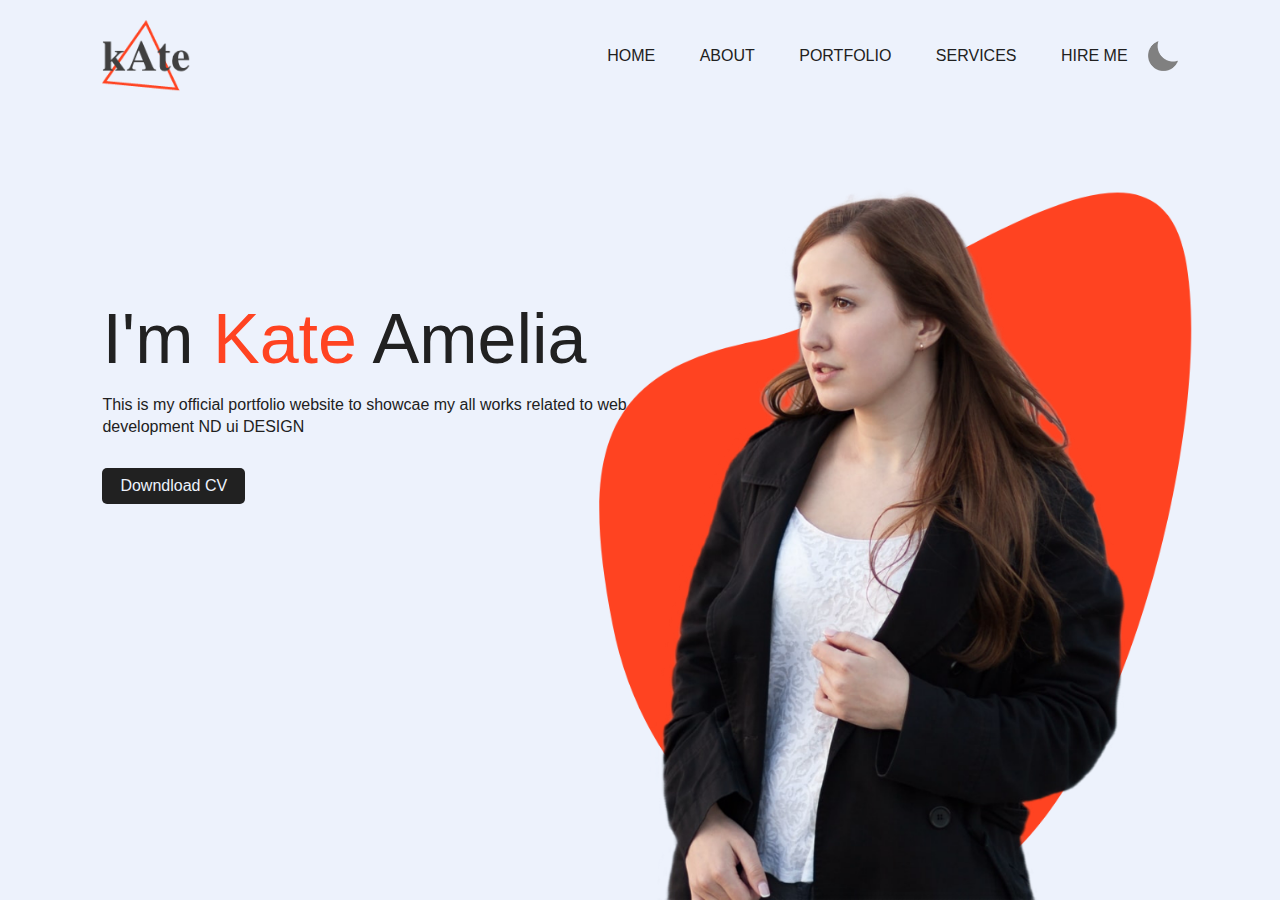
<file: index.html>
<!DOCTYPE html>
<html lang="en">
<head>
    <meta charset="UTF-8">
    <meta http-equiv="X-UA-Compatible" content="IE=edge">
    <meta name="viewport" content="width=device-width, initial-scale=1.0">
    <title>Cargo Delivery</title>
    <link rel="stylesheet" href="main.css">
    <link rel="stylesheet" href="https://cdnjs.cloudflare.com/ajax/libs/font-awesome/5.15.3/css/all.min.css" integrity="sha512-iBBXm8fW90+nuLcSKlbmrPcLa0OT92xO1BIsZ+ywDWZCvqsWgccV3gFoRBv0z+8dLJgyAHIhR35VZc2oM/gI1w==" crossorigin="anonymous" />
</head>
<body>
    
    <div class="hero">
<nav>

<img src="logo.png" alt="LOGO" class="logo">

<ul>
    <li> <a href=""> HOME    </a></li>
    <li> <a href=""> ABOUT    </a></li>
    <li> <a href=""> PORTFOLIO    </a></li>
    <li> <a href=""> SERVICES    </a></li>
    <li> <a href=""> HIRE ME    </a></li>






</ul>
<img src="moon2021.png" alt="ph" id="icon">
</nav>

<div class="info">
    <h1>I'm <span> Kate</span> Amelia</h1>
    <p>This is my official portfolio website to showcae my all works related to web <br> development ND ui DESIGN</p>
     <a href="">Downdload CV</a>
</div>

<div class="img-box">

    <img src="pattern.png" alt="Pic" class="back-img">
    <img src="girl.png" alt="Pic" class="main-img">
</div>

<div class="social-links">
    <a href=""> <i class="fab fa-linkedin"></i></a>
    <a href=""> <i class="fab fa-instagram-square"></i></a>
    <a href=""> <i class="fab fa-facebook-square"></i></a>
</div>


 </div>




<script>


var icon= document.getElementById("icon");

icon.onclick = function(){
    document.body.classList.toggle("dark-theme");
    if(document.body.classList.contains("dark-theme")){
        icon.src ="sun2021.png";
} else{
    icon.src ="moon2021.png";
}
}



</script>









</body>
</html>
</file>
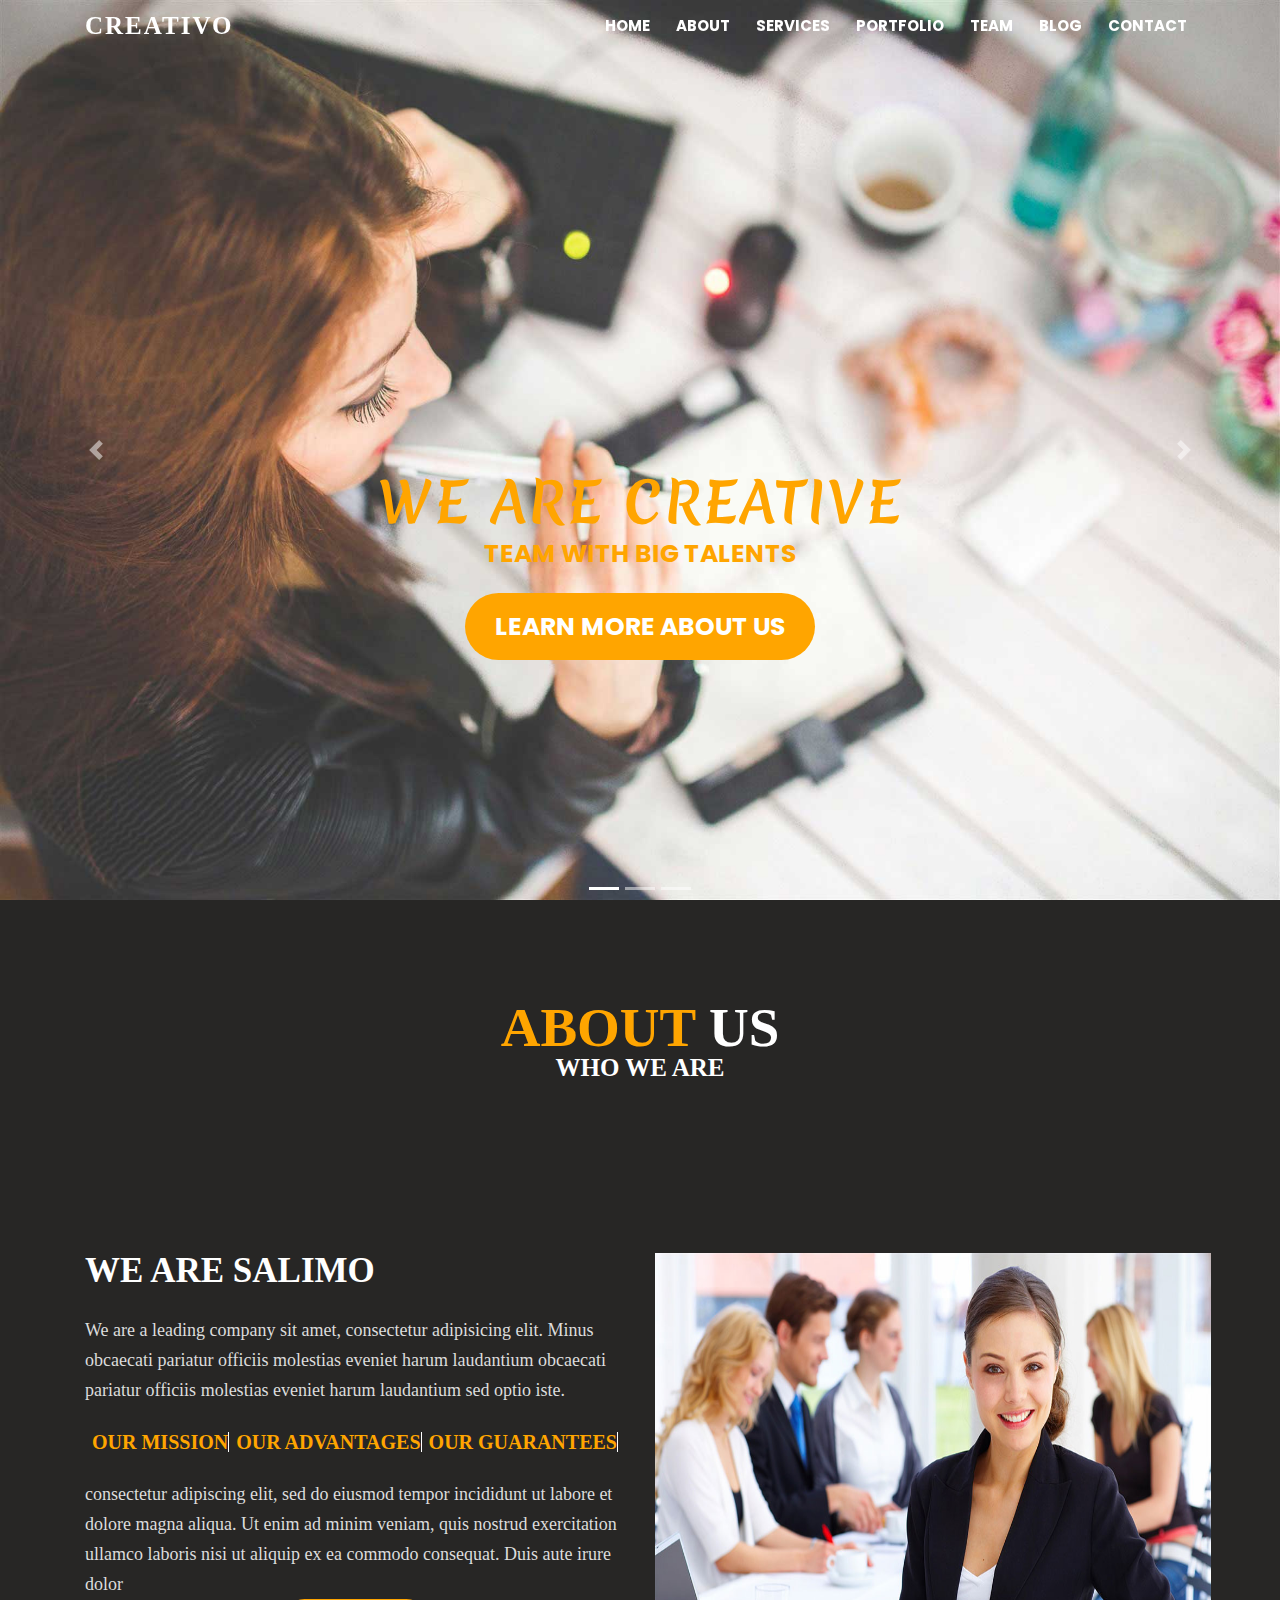
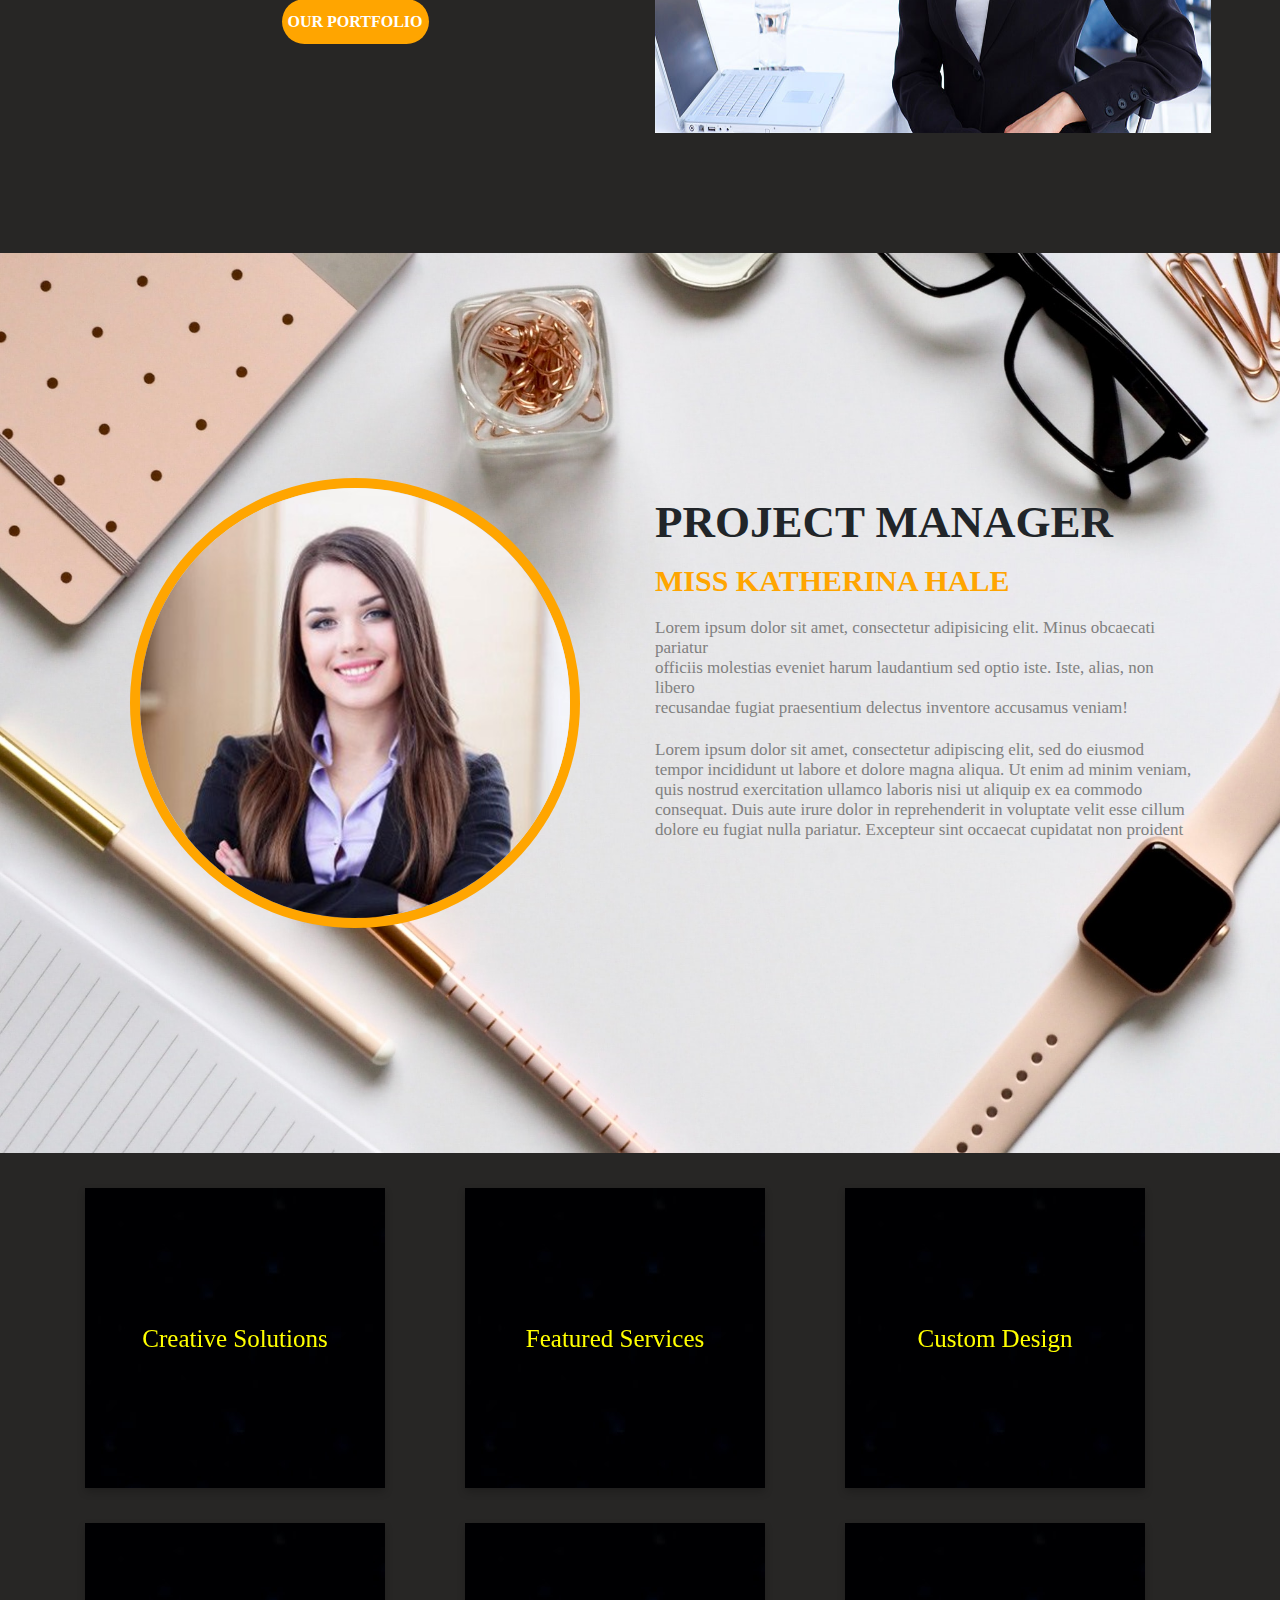
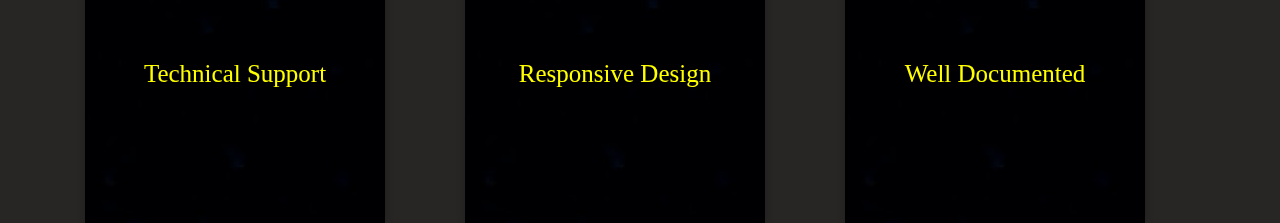
<file: Carousel-Source-Code/index.html>
<!DOCTYPE html>
<html lang="en">
<head>
	<meta charset="UTF-8">
	<title>Responsive Homepage design with Bootstrap 4 and Animate css</title>
	<link href="https://fonts.googleapis.com/css2?family=Merienda&display=swap" rel="stylesheet">
	<link href="https://fonts.googleapis.com/css2?family=Poppins:wght@400;700&display=swap" rel="stylesheet">
	<link href="https://stackpath.bootstrapcdn.com/bootstrap/4.1.3/css/bootstrap.min.css" rel="stylesheet">
	<link href="https://cdnjs.cloudflare.com/ajax/libs/animate.css/3.7.2/animate.min.css" rel="stylesheet">
    <link rel="stylesheet" href="https://cdnjs.cloudflare.com/ajax/libs/font-awesome/5.15.3/css/all.min.css" integrity="sha512-iBBXm8fW90+nuLcSKlbmrPcLa0OT92xO1BIsZ+ywDWZCvqsWgccV3gFoRBv0z+8dLJgyAHIhR35VZc2oM/gI1w==" crossorigin="anonymous" referrerpolicy="no-referrer" />

	<link href="main.css" rel="stylesheet">
</head>
<body>
	<nav class="navbar navbar-expand-lg navbar-light fixed-top">
		<div class="container">
			<a class="navbar-brand" href="#">Creativo</a> <button aria-controls="navbarSupportedContent" aria-expanded="false" aria-label="Toggle navigation" class="navbar-toggler" data-target="#navbarSupportedContent" data-toggle="collapse" type="button"><span class="navbar-toggler-icon"></span></button>
			<div class="collapse navbar-collapse" id="navbarSupportedContent">
				<ul class="navbar-nav ml-auto">
                    <li class="nav-item active">
						<a class="nav-link" href="#"> <i class="fas fa-home"> Home</i> </a>
					</li>
					<li class="nav-item">
						<a class="nav-link" href="#"><i class="fas fa-user"> About</i> </a>
					</li>
					<li class="nav-item">
						<a class="nav-link" href="#"><i class="fas fa-cog"> SERVICES</i> </a>
					</li>
					<li class="nav-item">
						<a class="nav-link" href="#"><i class="fas fa-images"> PORTFOLIO</i> </a>
					</li>
					<li class="nav-item">
						<a class="nav-link" href="#"><i class="fas fa-user"> TEAM</i> </a>
					</li>
                    <li class="nav-item">
						<a class="nav-link" href="#"><i class="fas fa-comments"> BLOG</i> </a>
					</li>
                    <li class="nav-item">
						<a class="nav-link" href="#"><i class="fas fa-envelope"> CONTACT</i> </a>
					</li>
				</ul>
			</div>
		</div>
	</nav>
	<div class="carousel slide" data-ride="carousel" id="carouselExampleIndicators">
		<ol class="carousel-indicators">
			<li class="active" data-slide-to="0" data-target="#carouselExampleIndicators"></li>
			<li data-slide-to="1" data-target="#carouselExampleIndicators"></li>
			<li data-slide-to="2" data-target="#carouselExampleIndicators"></li>
		</ol>
		<div class="carousel-inner">
			<div class="carousel-item active">
				<img alt="First slide" class="d-block w-100" src="kenburns1.jpg">
				<div class="carousel-caption d-none d-md-block">
					<h5 class="animated bounceInRight" style="animation-delay: 1s">WE ARE CREATIVE</h5>
					<p class="animated bounceInLeft" style="animation-delay: 2s"> TEAM WITH BIG TALENTS</p>
					<p class="animated bounceInRight" style="animation-delay: 3s"><a href="#">LEARN MORE ABOUT US</a></p>
				</div>
			</div>
			<div class="carousel-item">
				<img alt="Second slide" class="d-block w-100" src="kenburns3.jpg">
				<div class="carousel-caption d-none d-md-block">
					<h5 class="animated slideInDown" style="animation-delay: 1s">WE ARE THE BEST</h5>
					<p class="animated fadeInUp" style="animation-delay: 2s"> COMPANY IN THE WORLD</p>
					<p class="animated zoomIn" style="animation-delay: 3s"><a href="#"> LEARN MORE ABOUT US</a></p>
				</div>
			</div>
			<div class="carousel-item">
				<img alt="Third slide" class="d-block w-100" src="kenburns2.jpg">
				<div class="carousel-caption d-none d-md-block">
					<h5 class="animated zoomIn" style="animation-delay: 1s">WE ARE SALIMO</h5>
					<p class="animated fadeInLeft" style="animation-delay: 2s">CREATIVE ONE PAGE TEMPLATE.</p>
					<p class="animated zoomIn" style="animation-delay: 3s"><a href="#">LEARN MORE ABOUT US</a></p>
				</div>
			</div>
		</div><a class="carousel-control-prev" data-slide="prev" href="#carouselExampleIndicators" role="button"><span aria-hidden="true" class="carousel-control-prev-icon"></span> <span class="sr-only">Previous</span></a> <a class="carousel-control-next" data-slide="next" href="#carouselExampleIndicators" role="button"><span aria-hidden="true" class="carousel-control-next-icon"></span> <span class="sr-only">Next</span></a>
	</div>
	<script src="https://code.jquery.com/jquery-3.3.1.slim.min.js">
	</script> 
	<script src="https://cdnjs.cloudflare.com/ajax/libs/popper.js/1.14.3/umd/popper.min.js">
	</script> 
	<script src="https://stackpath.bootstrapcdn.com/bootstrap/4.1.3/js/bootstrap.min.js">
	</script>












<div class="qutu1">

	<div class="container con1">
		<div class="row ">
		  <div class="col-12   ali1">
		  
		   <h1 class="wr"> <span>ABOUT</span> US   </h1>
		   <h2  class="wr2"> WHO WE ARE </h2>
		   <i class="fas fa-user"> </i>
	
		</div>
	  </div>
	</div>





<div class="container con">
	<div class="row ">

	  <div class=" col-12   col-sm-12  col-md-6 col-lg-6 ali" >
	   <div class="in">
	   <h1  class="first">WE ARE SALIMO</h1>
	  <p class="ff">We are a leading company sit amet, consectetur adipisicing elit. Minus <br>
		obcaecati pariatur officiis molestias eveniet harum laudantium obcaecati <br>
		pariatur officiis molestias eveniet harum laudantium sed optio iste.
	</p>
	  <div class="links">
	<a href="#"  class="aa">OUR MISSION </a>
	<a href="#" class="aa">OUR ADVANTAGES </a>
	<a href="#" class="aa">OUR GUARANTEES </a>
</div>
	<p class="ff"> consectetur adipiscing elit, sed do eiusmod tempor incididunt ut labore et <br>
	    dolore magna aliqua. Ut enim ad minim veniam, quis nostrud exercitation <br>
		ullamco laboris nisi ut aliquip ex ea commodo consequat. Duis aute irure dolor
	
	
	</p>
	  <div class="cn">
	<button class="bt" type="button"> OUR PORTFOLIO</button>
</div>
</div>
	  </div>




	  <div class="col-12   col-sm-12  col-md-6 col-lg-6 ali">
	   <img src="sk.jpg"  class="skk" alt="">
	  </div>
  

  
	</div>
  </div>








<section class="sections sec1 parallax">
    

	<div class="container con">
		<div class="row ">
	
		  <div class=" col-12   col-sm-12  col-md-12 col-lg-6 ali2020" >

			<img class="pp1" src="projectmanager.jpg  " alt="#">
		  </div>
	
	
	
	
		  <div class="col-12   col-sm-12  col-md-12 col-lg-6 ali2020">
		 
			<div class="asasa">
		   
		  <h1 class="as1">
			PROJECT MANAGER
		  </h1 >
		  
		  <h2 class="as2">
			MISS KATHERINA HALE
		  </h2>

		  <p class="firstp">                                                            
			Lorem ipsum dolor sit amet, consectetur adipisicing elit. Minus obcaecati pariatur <br>
			officiis molestias eveniet harum laudantium sed optio iste. Iste, alias, non libero <br>
			recusandae fugiat praesentium delectus inventore accusamus veniam!


		  </p>


		  <p class="secondp">                                                            
			Lorem ipsum dolor sit amet, consectetur adipiscing elit, sed do eiusmod <br>
			tempor incididunt ut labore et dolore magna aliqua. Ut enim ad minim veniam, <br>
			quis nostrud exercitation ullamco laboris nisi ut aliquip ex ea commodo <br>
			consequat. Duis aute irure dolor in reprehenderit in voluptate velit esse cillum <br>
			dolore eu fugiat nulla pariatur. Excepteur sint occaecat cupidatat non proident


		  </p>

	   <div class="ll">
	   <a class="ii1" id="a111" href="#"><i class="fab fa-twitter-square"></i></a>
	   <a class="ii1"  id="a222" href="#"><i class="fab fa-facebook-square"></i></a>
	   <a class="ii1" id="a333" href="#"><i class="fab fa-skype"></i></a>
	   <a class="ii1"  id="a444" href="#"><i class="fab fa-instagram-square"></i></a>
	   <a class="ii1"  id="a555" href="#"><i class="fab fa-linkedin"></i></a>
	   <a class="ii1"  id="a666" href="#"><i class="fab fa-youtube-square"></i></a>

	</div>



	   </div>


		  </div>
	  
	
	  
		</div>
	  </div>








</section>






<!-- NEW -->




<div class="container">
    <div class="row">
    
    
    
      <div class="col-12   col-sm-12  col-md-4   col-lg-4 salam ">
       <div class="flip-card">
  <div class="flip-card-inner">
    <div class="flip-card-front">
    <div class="qutu2021">
      <i  class="fas fa-leaf"></i>
      <h1 class="bir1"> Creative Solutions </h1>
    </div>



  
      
    </div>
    <div class="flip-card-back">
      <h1 class="yazi1">Creative Solutions</h1> 
      <p class="ppp1">Lorem ipsum dolor sit amet, consectetur <br>
         adipisicing elit, sed do eiusmod tempor <br>
          incididunt ut labore et dolore magna <br>
           Duis aute irure dolor in reprehenderit in <br>
            voluptate velit esse cillum dolore eu.</p> 
     </div>
  </div>
</div>
</div>
    

<div class="col-12   col-sm-12  col-md-4   col-lg-4 salam ">
       

  <div class="flip-card">
    <div class="flip-card-inner">
      <div class="flip-card-front">
        <div class="qutu2021">
          <i class="fas fa-gem"></i>
          <h1 class="bir1"> Featured Services</h1>
        </div>



      </div>
      <div class="flip-card-back">
        <h1 class="yazi1">Featured Services</h1> 
        <p class="ppp1">Lorem ipsum dolor sit amet, consectetur <br>
           adipisicing elit, sed do eiusmod tempor <br>
            incididunt ut labore et dolore magna <br>
             Duis aute irure dolor in reprehenderit in <br>
              voluptate velit esse cillum dolore eu.</p> 
       </div>
    </div>
  </div>
  </div>

  <div class="col-12   col-sm-12  col-md-4   col-lg-4 salam ">
       

    <div class="flip-card">
      <div class="flip-card-inner">
        <div class="flip-card-front">
          <div class="qutu2021">
            <i class="fas fa-comments"></i>
            <h1 class="bir1"> Custom Design</h1>
          </div>



        </div>
        <div class="flip-card-back">
          <h1 class="yazi1"> Custom Design</h1> 
          <p class="ppp1">Lorem ipsum dolor sit amet, consectetur <br>
             adipisicing elit, sed do eiusmod tempor <br>
              incididunt ut labore et dolore magna <br>
               Duis aute irure dolor in reprehenderit in <br>
                voluptate velit esse cillum dolore eu.</p> 
         </div>
      </div>
    </div>
    </div>

    <div class="col-12   col-sm-12  col-md-4   col-lg-4 salam ">
       

      <div class="flip-card">
        <div class="flip-card-inner">
          <div class="flip-card-front">
            <div class="qutu2021">
              <i class="fas fa-question-circle"></i>
              <h1 class="bir1"> Technical Support</h1>
            </div>



          </div>
          <div class="flip-card-back">
            <h1 class="yazi1">Technical Support</h1> 
            <p class="ppp1">Lorem ipsum dolor sit amet, consectetur <br>
               adipisicing elit, sed do eiusmod tempor <br>
                incididunt ut labore et dolore magna <br>
                 Duis aute irure dolor in reprehenderit in <br>
                  voluptate velit esse cillum dolore eu.</p> 
           </div>
        </div>
      </div>
      </div>
  
      <div class="col-12   col-sm-12  col-md-4   col-lg-4 salam ">
       

        <div class="flip-card">
          <div class="flip-card-inner">
            <div class="flip-card-front">
              <div class="qutu2021">
                <i class="fas fa-cogs"></i>
                <h1 class="bir1"> Responsive Design</h1>
              </div>



            </div>
            <div class="flip-card-back">
              <h1 class="yazi1"> Responsive Design</h1> 
              <p class="ppp1">Lorem ipsum dolor sit amet, consectetur <br>
                 adipisicing elit, sed do eiusmod tempor <br>
                  incididunt ut labore et dolore magna <br>
                   Duis aute irure dolor in reprehenderit in <br>
                    voluptate velit esse cillum dolore eu.</p> 
             </div>
          </div>
        </div>
        </div>
    

        <div class="col-12   col-sm-12  col-md-4   col-lg-4 salam ">
       

          <div class="flip-card">
            <div class="flip-card-inner">
              <div class="flip-card-front">
                <div class="qutu2021">
                  <i class="fas fa-file-pdf"></i>
                  <h1 class="bir1"> Well Documented</h1>
                </div>



              </div>
              <div class="flip-card-back">
                <h1 class="yazi1"> Well Documented</h1> 
                <p class="ppp1">Lorem ipsum dolor sit amet, consectetur <br>
                   adipisicing elit, sed do eiusmod tempor <br>
                    incididunt ut labore et dolore magna <br>
                     Duis aute irure dolor in reprehenderit in <br>
                      voluptate velit esse cillum dolore eu.</p> 
               </div>
            </div>
          </div>
          </div>
      


</div>
</div>

















<script src="main.js"></script>













</body>
</html>
</file>
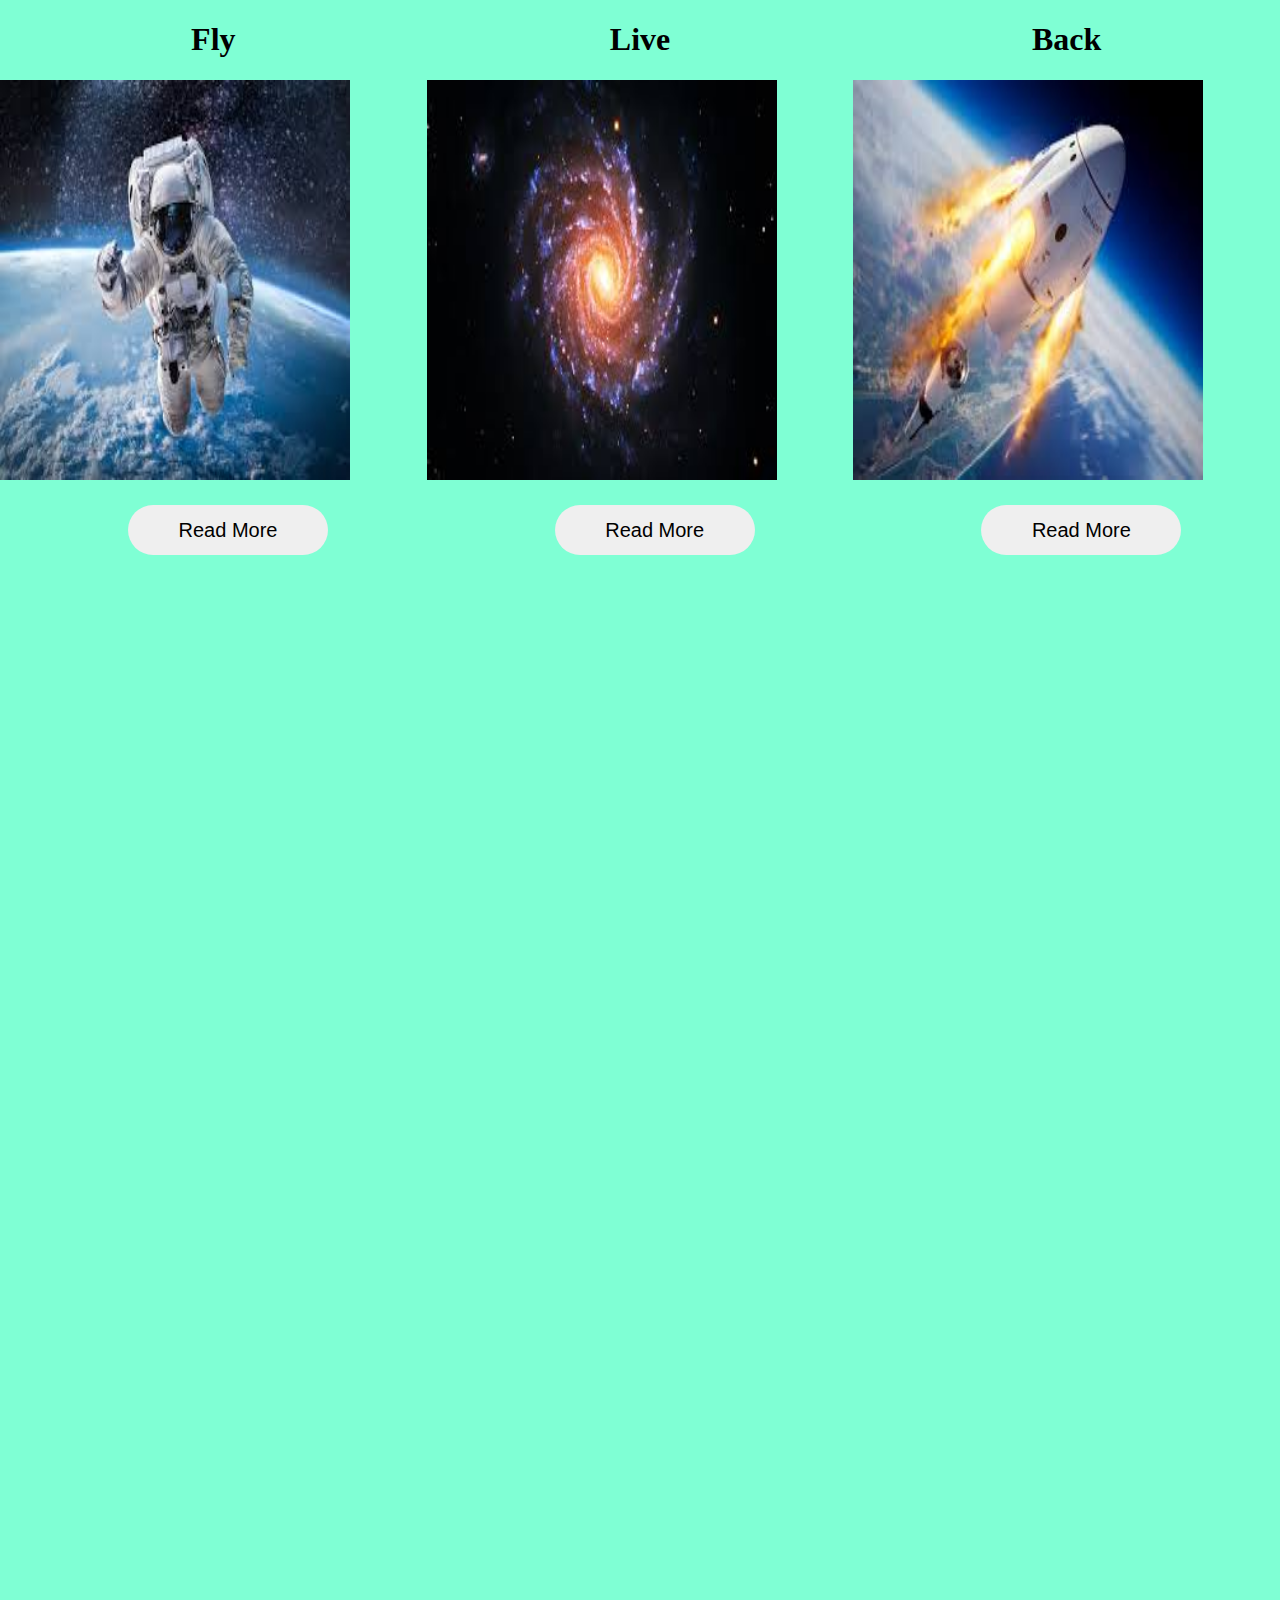
<file: Practice-Media-2/index.html>
<!DOCTYPE html>
<html lang="en">
<head>
    <meta charset="UTF-8">
    <meta http-equiv="X-UA-Compatible" content="IE=edge">
    <meta name="viewport" content="width=device-width, initial-scale=1.0">
    <title>Media</title>
    <link rel="stylesheet" href="main.css">
</head>
<body>
    <div class="qutu">

<div class="box">
<h1>Fly</h1>
<img src="ast.jfif" alt="">
<br>
<button class="bb"type="button"> Read More</button>
</div>

<div class="box">
    <h1>Live</h1>
    <img src="ggg.jfif" alt=""><br>
    <button class="bb"type="button"> Read More</button>
</div>
    <div class="box">
        <h1>Back</h1>
        <img src="rocket.jfif" alt=""><br>
        <button class="bb"type="button"> Read More</button>
        
    </div>

</div>









    









</body>
</html>
</file>
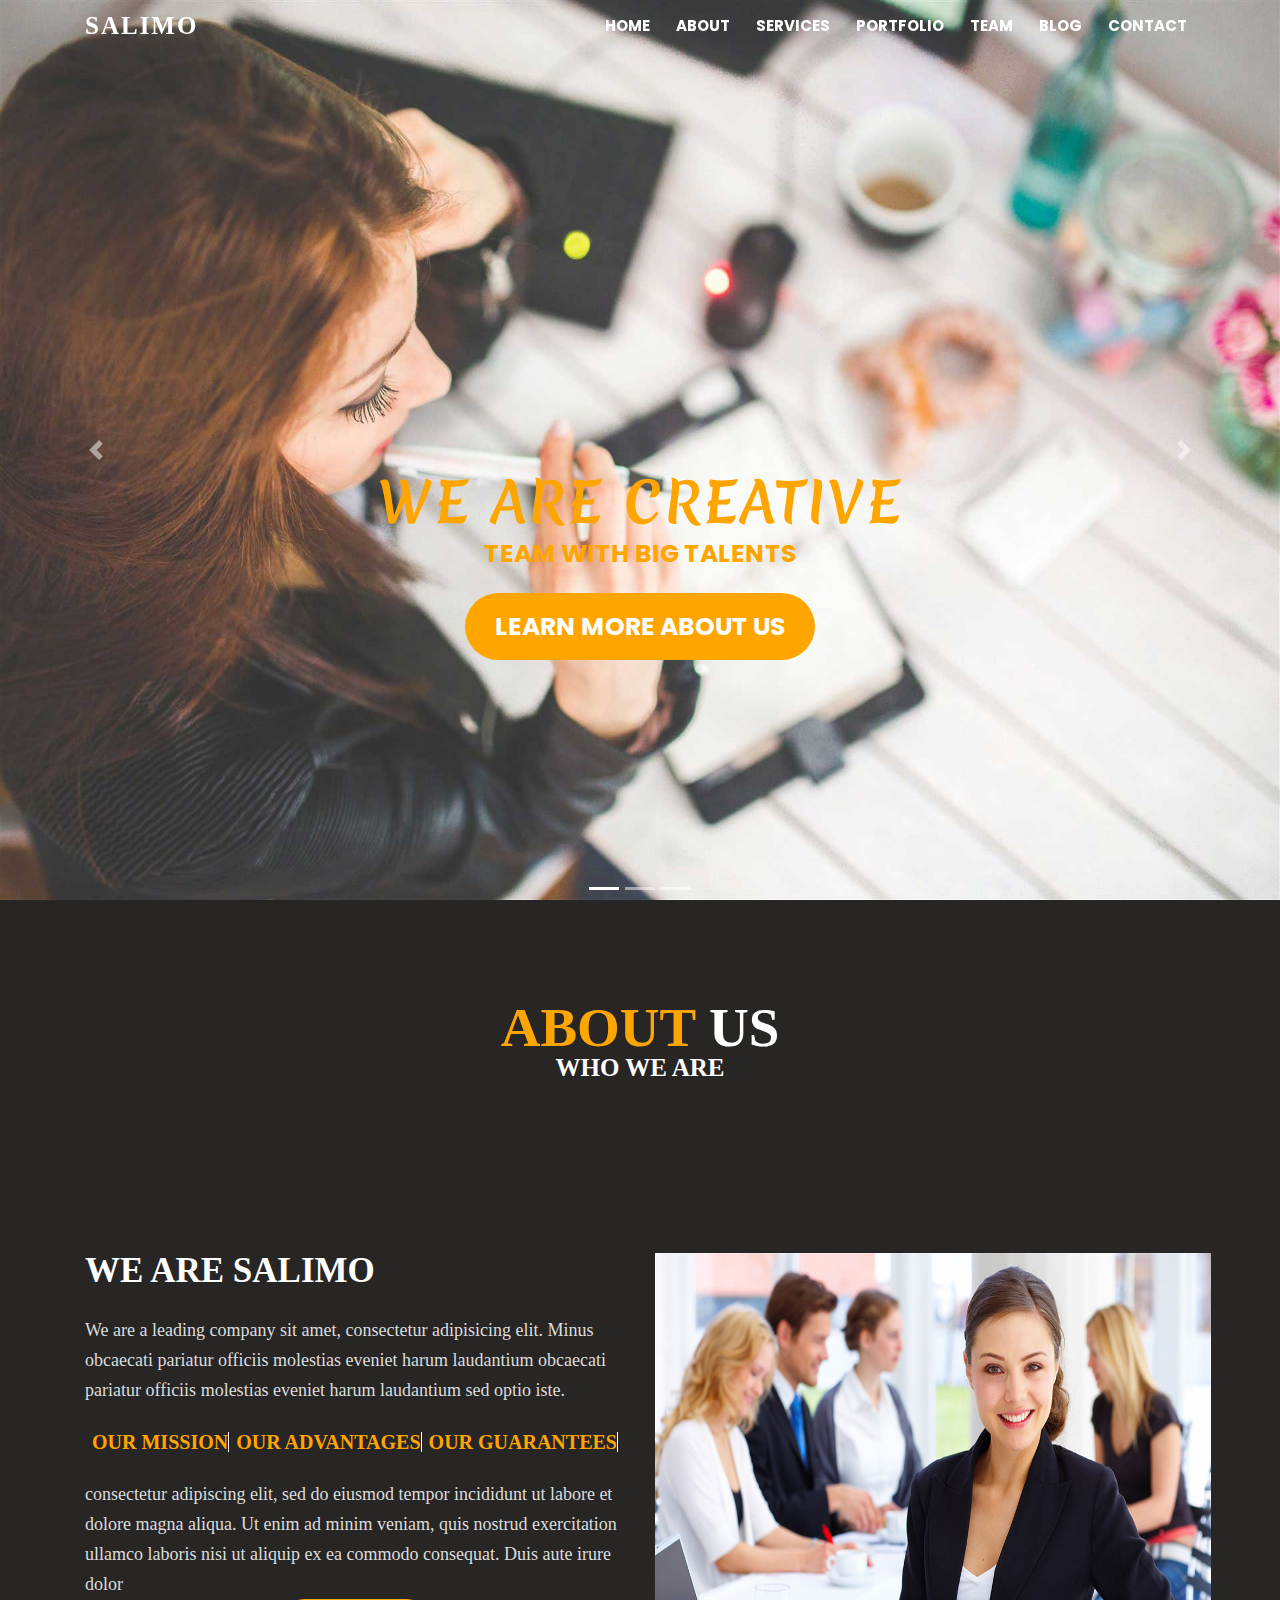
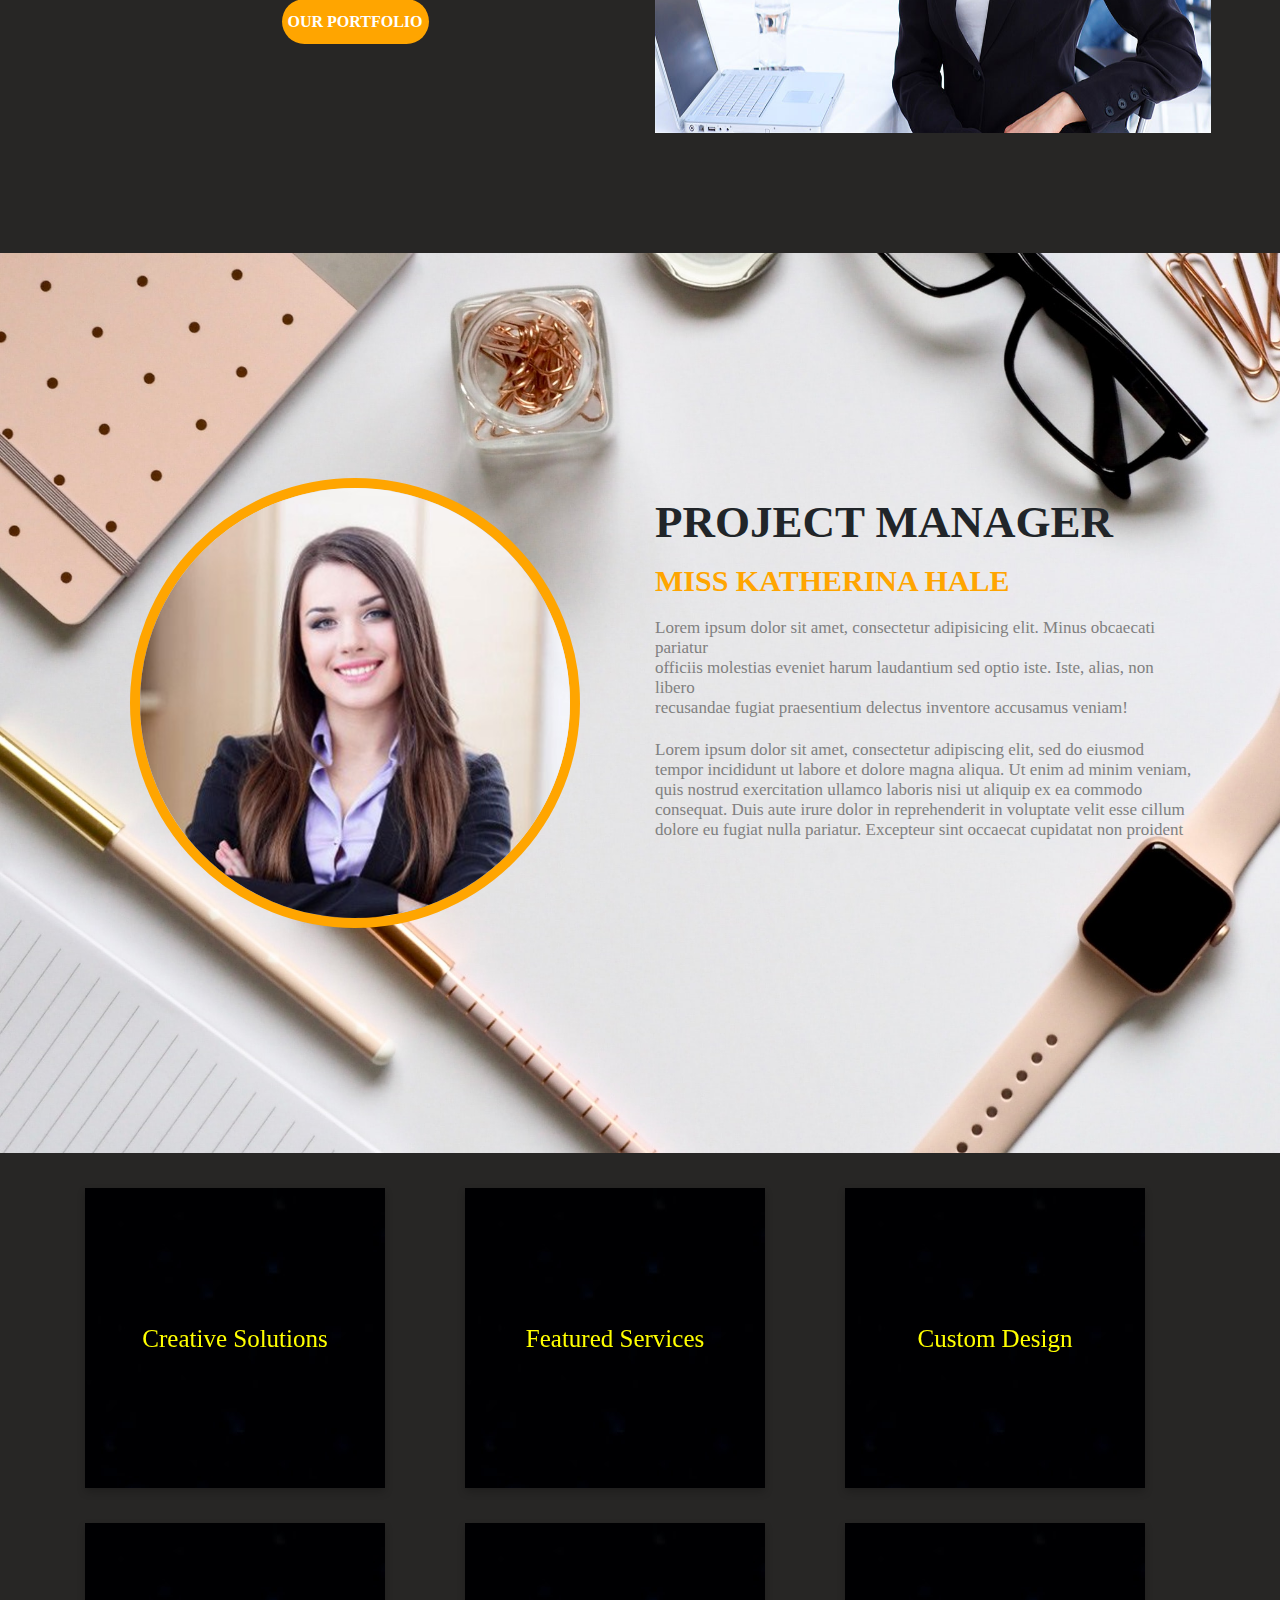
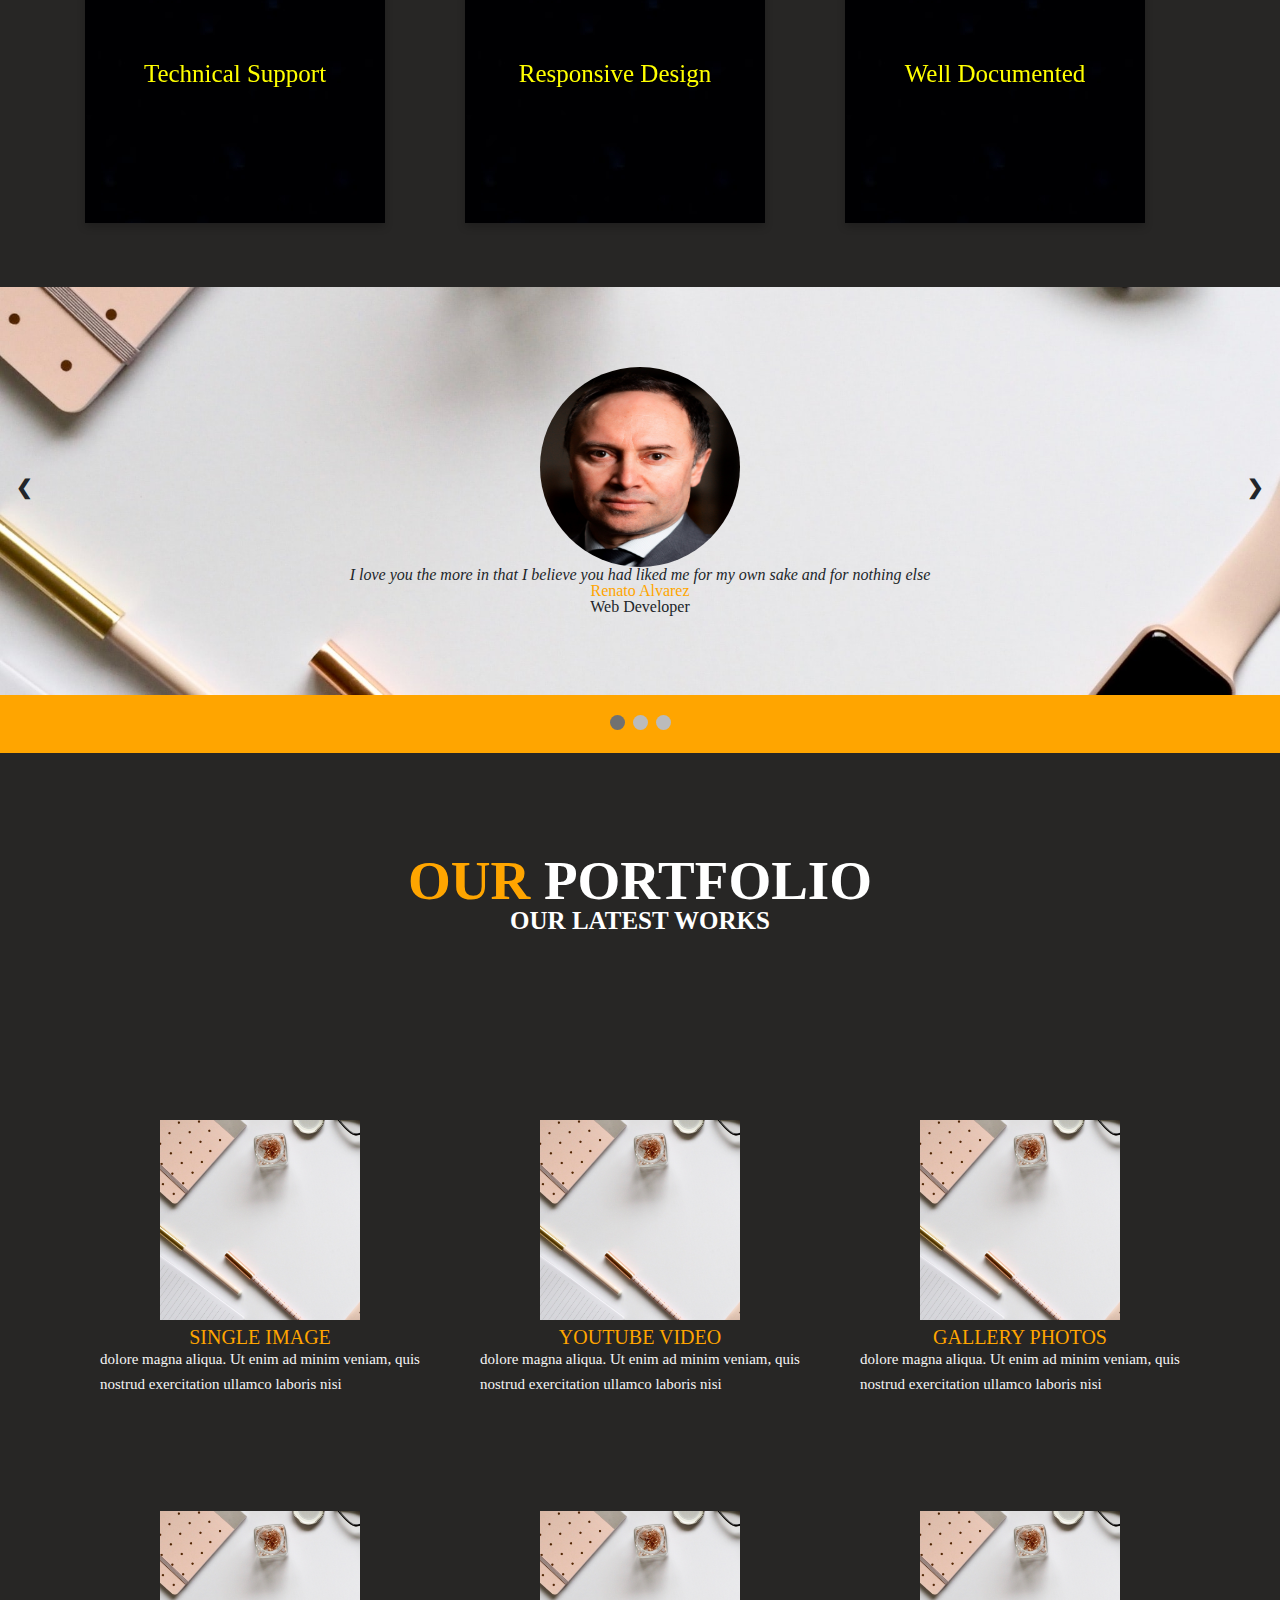
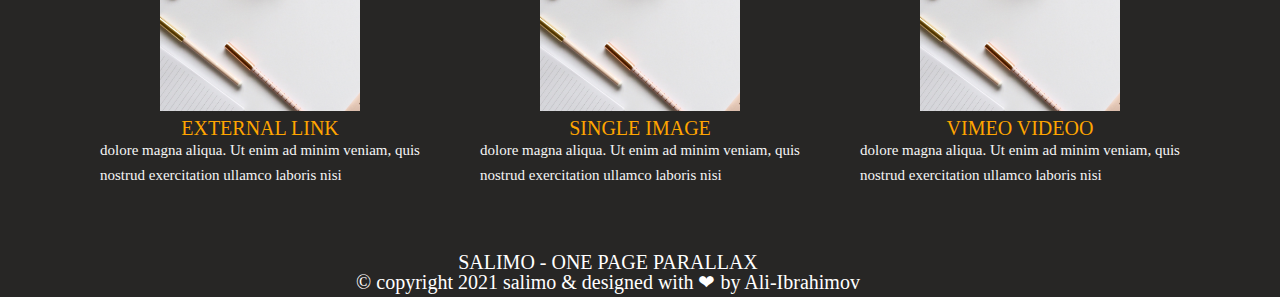
<file: Salimo-26-05-2021/index.html>
<!DOCTYPE html>
<html lang="en">
<head>
	<meta charset="UTF-8">
	<title>Responsive Homepage design with Bootstrap 4 and Animate css</title>
	<link href="https://fonts.googleapis.com/css2?family=Merienda&display=swap" rel="stylesheet">
	<link href="https://fonts.googleapis.com/css2?family=Poppins:wght@400;700&display=swap" rel="stylesheet">
	<link href="https://stackpath.bootstrapcdn.com/bootstrap/4.1.3/css/bootstrap.min.css" rel="stylesheet">
	<link href="https://cdnjs.cloudflare.com/ajax/libs/animate.css/3.7.2/animate.min.css" rel="stylesheet">
    <link rel="stylesheet" href="https://cdnjs.cloudflare.com/ajax/libs/font-awesome/5.15.3/css/all.min.css" integrity="sha512-iBBXm8fW90+nuLcSKlbmrPcLa0OT92xO1BIsZ+ywDWZCvqsWgccV3gFoRBv0z+8dLJgyAHIhR35VZc2oM/gI1w==" crossorigin="anonymous" referrerpolicy="no-referrer" />

	<link href="main.css" rel="stylesheet">
</head>
<body>
	<nav class="navbar navbar-expand-lg navbar-light fixed-top">
		<div class="container">
			<a class="navbar-brand" href="#">SALIMO</a> <button aria-controls="navbarSupportedContent" aria-expanded="false" aria-label="Toggle navigation" class="navbar-toggler" data-target="#navbarSupportedContent" data-toggle="collapse" type="button"><span class="navbar-toggler-icon"></span></button>
			<div class="collapse navbar-collapse" id="navbarSupportedContent">
				<ul class="navbar-nav ml-auto">
                    <li class="nav-item active">
						<a class="nav-link" href="#"> <i class="fas fa-home"> Home</i> </a>
					</li>
					<li class="nav-item">
						<a class="nav-link" href="#"><i class="fas fa-user"> About</i> </a>
					</li>
					<li class="nav-item">
						<a class="nav-link" href="#"><i class="fas fa-cog"> SERVICES</i> </a>
					</li>
					<li class="nav-item">
						<a class="nav-link" href="#"><i class="fas fa-images"> PORTFOLIO</i> </a>
					</li>
					<li class="nav-item">
						<a class="nav-link" href="#"><i class="fas fa-user"> TEAM</i> </a>
					</li>
                    <li class="nav-item">
						<a class="nav-link" href="#"><i class="fas fa-comments"> BLOG</i> </a>
					</li>
                    <li class="nav-item">
						<a class="nav-link" href="#"><i class="fas fa-envelope"> CONTACT</i> </a>
					</li>
				</ul>
			</div>
		</div>
	</nav>
	<div class="carousel slide" data-ride="carousel" id="carouselExampleIndicators">
		<ol class="carousel-indicators">
			<li class="active" data-slide-to="0" data-target="#carouselExampleIndicators"></li>
			<li data-slide-to="1" data-target="#carouselExampleIndicators"></li>
			<li data-slide-to="2" data-target="#carouselExampleIndicators"></li>
		</ol>
		<div class="carousel-inner">
			<div class="carousel-item active">
				<img alt="First slide" class="d-block w-100" src="kenburns1.jpg">
				<div class="carousel-caption d-none d-md-block">
					<h5 class="animated bounceInRight" style="animation-delay: 1s">WE ARE CREATIVE</h5>
					<p class="animated bounceInLeft" style="animation-delay: 2s"> TEAM WITH BIG TALENTS</p>
					<p class="animated bounceInRight" style="animation-delay: 3s"><a href="#">LEARN MORE ABOUT US</a></p>
				</div>
			</div>
			<div class="carousel-item">
				<img alt="Second slide" class="d-block w-100" src="kenburns3.jpg">
				<div class="carousel-caption d-none d-md-block">
					<h5 class="animated slideInDown" style="animation-delay: 1s">WE ARE THE BEST</h5>
					<p class="animated fadeInUp" style="animation-delay: 2s"> COMPANY IN THE WORLD</p>
					<p class="animated zoomIn" style="animation-delay: 3s"><a href="#"> LEARN MORE ABOUT US</a></p>
				</div>
			</div>
			<div class="carousel-item">
				<img alt="Third slide" class="d-block w-100" src="kenburns2.jpg">
				<div class="carousel-caption d-none d-md-block">
					<h5 class="animated zoomIn" style="animation-delay: 1s">WE ARE SALIMO</h5>
					<p class="animated fadeInLeft" style="animation-delay: 2s">CREATIVE ONE PAGE TEMPLATE.</p>
					<p class="animated zoomIn" style="animation-delay: 3s"><a href="#">LEARN MORE ABOUT US</a></p>
				</div>
			</div>
		</div><a class="carousel-control-prev" data-slide="prev" href="#carouselExampleIndicators" role="button"><span aria-hidden="true" class="carousel-control-prev-icon"></span> <span class="sr-only">Previous</span></a> <a class="carousel-control-next" data-slide="next" href="#carouselExampleIndicators" role="button"><span aria-hidden="true" class="carousel-control-next-icon"></span> <span class="sr-only">Next</span></a>
	</div>
	<script src="https://code.jquery.com/jquery-3.3.1.slim.min.js">
	</script> 
	<script src="https://cdnjs.cloudflare.com/ajax/libs/popper.js/1.14.3/umd/popper.min.js">
	</script> 
	<script src="https://stackpath.bootstrapcdn.com/bootstrap/4.1.3/js/bootstrap.min.js">
	</script>












<div class="qutu1">

	<div class="container con1">
		<div class="row ">
		  <div class="col-12   ali1">
		  
		   <h1 class="wr"> <span>ABOUT</span> US   </h1>
		   <h2  class="wr2"> WHO WE ARE </h2>
		   <i class="fas fa-user"> </i>
	
		</div>
	  </div>
	</div>





<div class="container con">
	<div class="row ">

	  <div class=" col-12   col-sm-12  col-md-6 col-lg-6 ali" >
	   <div class="in">
	   <h1  class="first">WE ARE SALIMO</h1>
	  <p class="ff">We are a leading company sit amet, consectetur adipisicing elit. Minus <br>
		obcaecati pariatur officiis molestias eveniet harum laudantium obcaecati <br>
		pariatur officiis molestias eveniet harum laudantium sed optio iste.
	</p>
	  <div class="links">
	<a href="#"  class="aa">OUR MISSION </a>
	<a href="#" class="aa">OUR ADVANTAGES </a>
	<a href="#" class="aa">OUR GUARANTEES </a>
</div>
	<p class="ff"> consectetur adipiscing elit, sed do eiusmod tempor incididunt ut labore et <br>
	    dolore magna aliqua. Ut enim ad minim veniam, quis nostrud exercitation <br>
		ullamco laboris nisi ut aliquip ex ea commodo consequat. Duis aute irure dolor
	
	
	</p>
	  <div class="cn">
	<button class="bt" type="button"> OUR PORTFOLIO</button>
</div>
</div>
	  </div>




	  <div class="col-12   col-sm-12  col-md-6 col-lg-6 ali">
	   <img src="sk.jpg"  class="skk" alt="">
	  </div>
  

  
	</div>
  </div>








<section class="sections sec1 parallax">
    

	<div class="container con">
		<div class="row ">
	
		  <div class=" col-12   col-sm-12  col-md-12 col-lg-6 ali2020" >

			<img class="pp1" src="projectmanager.jpg  " alt="#">
		  </div>
	
	
	
	
		  <div class="col-12   col-sm-12  col-md-12 col-lg-6 ali2020">
		 
			<div class="asasa">
		   
		  <h1 class="as1">
			PROJECT MANAGER
		  </h1 >
		  
		  <h2 class="as2">
			MISS KATHERINA HALE
		  </h2>

		  <p class="firstp">                                                            
			Lorem ipsum dolor sit amet, consectetur adipisicing elit. Minus obcaecati pariatur <br>
			officiis molestias eveniet harum laudantium sed optio iste. Iste, alias, non libero <br>
			recusandae fugiat praesentium delectus inventore accusamus veniam!


		  </p>


		  <p class="secondp">                                                            
			Lorem ipsum dolor sit amet, consectetur adipiscing elit, sed do eiusmod <br>
			tempor incididunt ut labore et dolore magna aliqua. Ut enim ad minim veniam, <br>
			quis nostrud exercitation ullamco laboris nisi ut aliquip ex ea commodo <br>
			consequat. Duis aute irure dolor in reprehenderit in voluptate velit esse cillum <br>
			dolore eu fugiat nulla pariatur. Excepteur sint occaecat cupidatat non proident


		  </p>

	   <div class="ll">
	   <a class="ii1" id="a111" href="#"><i class="fab fa-twitter-square"></i></a>
	   <a class="ii1"  id="a222" href="#"><i class="fab fa-facebook-square"></i></a>
	   <a class="ii1" id="a333" href="#"><i class="fab fa-skype"></i></a>
	   <a class="ii1"  id="a444" href="#"><i class="fab fa-instagram-square"></i></a>
	   <a class="ii1"  id="a555" href="#"><i class="fab fa-linkedin"></i></a>
	   <a class="ii1"  id="a666" href="#"><i class="fab fa-youtube-square"></i></a>

	</div>



	   </div>


		  </div>
	  
	
	  
		</div>
	  </div>








</section>






<!-- NEW -->




<div class="container">
    <div class="row">
    
    
    
      <div class="col-12   col-sm-12  col-md-4   col-lg-4 salam ">
       <div class="flip-card">
  <div class="flip-card-inner">
    <div class="flip-card-front">
    <div class="qutu2021">
      <i  class="fas fa-leaf"></i>
      <h1 class="bir1"> Creative Solutions </h1>
    </div>



  
      
    </div>
    <div class="flip-card-back">
      <h1 class="yazi1">Creative Solutions</h1> 
      <p class="ppp1">Lorem ipsum dolor sit amet, consectetur <br>
         adipisicing elit, sed do eiusmod tempor <br>
          incididunt ut labore et dolore magna <br>
           Duis aute irure dolor in reprehenderit in <br>
            voluptate velit esse cillum dolore eu.</p> 
     </div>
  </div>
</div>
</div>
    

<div class="col-12   col-sm-12  col-md-4   col-lg-4 salam ">
       

  <div class="flip-card">
    <div class="flip-card-inner">
      <div class="flip-card-front">
        <div class="qutu2021">
          <i class="fas fa-gem"></i>
          <h1 class="bir1"> Featured Services</h1>
        </div>



      </div>
      <div class="flip-card-back">
        <h1 class="yazi1">Featured Services</h1> 
        <p class="ppp1">Lorem ipsum dolor sit amet, consectetur <br>
           adipisicing elit, sed do eiusmod tempor <br>
            incididunt ut labore et dolore magna <br>
             Duis aute irure dolor in reprehenderit in <br>
              voluptate velit esse cillum dolore eu.</p> 
       </div>
    </div>
  </div>
  </div>

  <div class="col-12   col-sm-12  col-md-4   col-lg-4 salam ">
       

    <div class="flip-card">
      <div class="flip-card-inner">
        <div class="flip-card-front">
          <div class="qutu2021">
            <i class="fas fa-comments"></i>
            <h1 class="bir1"> Custom Design</h1>
          </div>



        </div>
        <div class="flip-card-back">
          <h1 class="yazi1"> Custom Design</h1> 
          <p class="ppp1">Lorem ipsum dolor sit amet, consectetur <br>
             adipisicing elit, sed do eiusmod tempor <br>
              incididunt ut labore et dolore magna <br>
               Duis aute irure dolor in reprehenderit in <br>
                voluptate velit esse cillum dolore eu.</p> 
         </div>
      </div>
    </div>
    </div>

    <div class="col-12   col-sm-12  col-md-4   col-lg-4 salam ">
       

      <div class="flip-card">
        <div class="flip-card-inner">
          <div class="flip-card-front">
            <div class="qutu2021">
              <i class="fas fa-question-circle"></i>
              <h1 class="bir1"> Technical Support</h1>
            </div>



          </div>
          <div class="flip-card-back">
            <h1 class="yazi1">Technical Support</h1> 
            <p class="ppp1">Lorem ipsum dolor sit amet, consectetur <br>
               adipisicing elit, sed do eiusmod tempor <br>
                incididunt ut labore et dolore magna <br>
                 Duis aute irure dolor in reprehenderit in <br>
                  voluptate velit esse cillum dolore eu.</p> 
           </div>
        </div>
      </div>
      </div>
  
      <div class="col-12   col-sm-12  col-md-4   col-lg-4 salam ">
       

        <div class="flip-card">
          <div class="flip-card-inner">
            <div class="flip-card-front">
              <div class="qutu2021">
                <i class="fas fa-cogs"></i>
                <h1 class="bir1"> Responsive Design</h1>
              </div>



            </div>
            <div class="flip-card-back">
              <h1 class="yazi1"> Responsive Design</h1> 
              <p class="ppp1">Lorem ipsum dolor sit amet, consectetur <br>
                 adipisicing elit, sed do eiusmod tempor <br>
                  incididunt ut labore et dolore magna <br>
                   Duis aute irure dolor in reprehenderit in <br>
                    voluptate velit esse cillum dolore eu.</p> 
             </div>
          </div>
        </div>
        </div>
    

        <div class="col-12   col-sm-12  col-md-4   col-lg-4 salam ">
       

          <div class="flip-card">
            <div class="flip-card-inner">
              <div class="flip-card-front">
                <div class="qutu2021">
                  <i class="fas fa-file-pdf"></i>
                  <h1 class="bir1"> Well Documented</h1>
                </div>



              </div>
              <div class="flip-card-back">
                <h1 class="yazi1"> Well Documented</h1> 
                <p class="ppp1">Lorem ipsum dolor sit amet, consectetur <br>
                   adipisicing elit, sed do eiusmod tempor <br>
                    incididunt ut labore et dolore magna <br>
                     Duis aute irure dolor in reprehenderit in <br>
                      voluptate velit esse cillum dolore eu.</p> 
               </div>
            </div>
          </div>
          </div>
      


</div>
</div>







<!-- SLIDES-->

<div class="slideshow-container">




    <div class="mySlides">
        <div class="qutu566">
               <img src="wekil1.jpg" class="photo53 rounded-circle"alt="">
            </div>
        <q>I love you the more in that I believe you had liked me for my own sake and for nothing else</q>
      <h1 class="ad">Renato Alvarez</h1>
      <h2>Web Developer</h2>
    
    </div>
    
    
    
    
    
    
    <div class="mySlides">
        <div class="qutu566">
            <img src="wekil2.jpg" class="photo53 rounded-circle"alt="">
         </div>
      
        <q>But man is not made for defeat. A man can be destroyed but not defeated.</q>
        <h1 class="ad">Maria Desanta</h1>
      <h2>Frontend Developer</h2>
    </div>
    
    
    
    <div class="mySlides">
        <div class="qutu566">
            <img src="wekil3.jpg" class="photo53 rounded-circle"alt="">
         </div>
      
        <q>I have not failed. I've just found 10,000 ways that won't work.</q>
        <h1 class="ad">Merry Hilton</h1>
      <h2>Backend Developer</h2>
    </div>
    
    
    
    
    <a class="prev" onclick="plusSlides(-1)">❮</a>
    <a class="next" onclick="plusSlides(1)">❯</a>
    
    </div>
    
    <div class="dot-container">
      <span class="dot" onclick="currentSlide(1)"></span> 
      <span class="dot" onclick="currentSlide(2)"></span> 
      <span class="dot" onclick="currentSlide(3)"></span> 
    </div>
    
    
    
    
    
    
    
    
    <!-- /ANOTHER -->
    <div class="hello"></div>
    <div class="container con1">
        <div class="row ">
          <div class="col-12   ali1">
          
           <h1 class="wr"> <span>OUR</span> PORTFOLIO   </h1>
           <h2  class="wr2"> OUR LATEST WORKS </h2>
           <i class="fas fa-images">
               
     
        </div>
      </div>
    </div>
    
    
    <!-- SONRAKI -->
    
    
    
    
    <div class="container con2">
        <div class="row ">
          <div class="col-12   col-sm-12  col-md-4   col-lg-4 wako ">
            <div class="zoom"></div>
    
            <div class="sel">
           <h1 class="wro">  SINGLE IMAGE   </h1>
          <p class="wro2"> dolore magna aliqua. Ut enim ad minim veniam, quis <br>
              nostrud exercitation ullamco laboris nisi          </p>
            </div>
     
        </div>
    
    
        <div class="col-12   col-sm-12  col-md-4   col-lg-4 wako ">
            <div class="zoom"></div>
    
            <div class="sel">
           <h1 class="wro"> YOUTUBE VIDEO </h1>
          <p class="wro2"> dolore magna aliqua. Ut enim ad minim veniam, quis <br>
              nostrud exercitation ullamco laboris nisi                                            </p>
            </div>
     
        </div>
    
    
        <div class="col-12   col-sm-12  col-md-4   col-lg-4 wako ">
            <div class="zoom"></div>
    
            <div class="sel">
           <h1 class="wro"> GALLERY PHOTOS   </h1>
          <p class="wro2"> dolore magna aliqua. Ut enim ad minim veniam, quis <br>
              nostrud exercitation ullamco laboris nisi                                            </p>
            </div>
     
        </div>
    
    
        <div class="col-12   col-sm-12  col-md-4   col-lg-4 wako ">
            <div class="zoom"></div>
    
            <div class="sel">
           <h1 class="wro"> EXTERNAL LINK  </h1>
          <p class="wro2"> dolore magna aliqua. Ut enim ad minim veniam, quis <br>
              nostrud exercitation ullamco laboris nisi          </p>
            </div>
     
        </div>
    
    
        <div class="col-12   col-sm-12  col-md-4   col-lg-4 wako ">
            <div class="zoom"></div>
    
            <div class="sel">
           <h1 class="wro"> SINGLE IMAGE  </h1>
          <p class="wro2"> dolore magna aliqua. Ut enim ad minim veniam, quis <br>
              nostrud exercitation ullamco laboris nisi                                            </p>
            </div>
     
        </div>
    
    
        <div class="col-12   col-sm-12  col-md-4   col-lg-4 wako ">
            <div class="zoom"></div>
    
            <div class="sel">
           <h1 class="wro"> VIMEO VIDEOO   </h1>
          <p class="wro2"> dolore magna aliqua. Ut enim ad minim veniam, quis <br>
              nostrud exercitation ullamco laboris nisi                                            </p>
            </div>
     
        </div>
    
    
    
    
    
    
      </div>
    </div>
    
    
    
    
    <div class="hey">
    
    <div class="flop">
    
    <h1>
        SALIMO - ONE PAGE PARALLAX
    </h1>
    
    <h2>
        © copyright 2021 salimo & designed with ❤ by Ali-Ibrahimov
    </h2>
    
    
    
    </div>
    
    
    
    
    </div>











<script src="main.js"></script>













</body>
</html>
</file>
<file: Practice-Media-2/main.css>
body {
  margin: 0;
  padding: 0;
  list-style-type: none;
  background-color: aquamarine;
}

.qutu {
  width: 100%;
  height: 250vh;
  background-color: aquamarine;
  display: -webkit-box;
  display: -ms-flexbox;
  display: flex;
  -webkit-box-pack: space-evenly;
      -ms-flex-pack: space-evenly;
          justify-content: space-evenly;
}

@media (max-width: 750px) {
  .qutu {
    -webkit-box-orient: vertical;
    -webkit-box-direction: normal;
        -ms-flex-direction: column;
            flex-direction: column;
    padding: 0%;
    margin: 0%;
  }
}

.qutu .box {
  width: 500px;
  height: 600px;
}

@media (max-width: 750px) {
  .qutu .box {
    width: 100%;
  }
}

.qutu .box h1 {
  display: -webkit-box;
  display: -ms-flexbox;
  display: flex;
  -webkit-box-pack: center;
      -ms-flex-pack: center;
          justify-content: center;
}

.qutu .box img {
  width: 500px;
  height: 400px;
}

@media (max-width: 1700px) {
  .qutu .box img {
    width: 450px;
  }
}

@media (max-width: 1500px) {
  .qutu .box img {
    width: 400px;
  }
}

@media (max-width: 1300px) {
  .qutu .box img {
    width: 350px;
  }
}

@media (max-width: 1150px) {
  .qutu .box img {
    width: 300px;
  }
}

@media (max-width: 950px) {
  .qutu .box img {
    width: 250px;
  }
}

@media (max-width: 780px) {
  .qutu .box img {
    width: 200px;
  }
}

@media (max-width: 750px) {
  .qutu .box img {
    width: 100%;
  }
}

.qutu .box button {
  width: 200px;
  height: 50px;
  border: none;
  outline: none;
  border-radius: 50px;
  font-size: 20px;
  display: -webkit-box;
  display: -ms-flexbox;
  display: flex;
  margin-left: 30%;
  margin-top: 5%;
  -webkit-box-pack: center;
      -ms-flex-pack: center;
          justify-content: center;
  -webkit-box-align: center;
      -ms-flex-align: center;
          align-items: center;
  -webkit-box-shadow: inset 0 0 0 0 black;
          box-shadow: inset 0 0 0 0 black;
  -webkit-transition: ease-out 0.3s;
  transition: ease-out 0.3s;
}

.qutu .box .bb:hover {
  -webkit-box-shadow: inset 200px 0 0 0 black;
          box-shadow: inset 200px 0 0 0 black;
  color: red;
}
/*# sourceMappingURL=main.css.map */
</file>
<file: main.css>
/* http://meyerweb.com/eric/tools/css/reset/ 
   v2.0 | 20110126
   License: none (public domain)
*/
html, body, div, span, applet, object, iframe,
h1, h2, h3, h4, h5, h6, p, blockquote, pre,
a, abbr, acronym, address, big, cite, code,
del, dfn, em, img, ins, kbd, q, s, samp,
small, strike, strong, sub, sup, tt, var,
b, u, i, center,
dl, dt, dd, ol, ul, li,
fieldset, form, label, legend,
table, caption, tbody, tfoot, thead, tr, th, td,
article, aside, canvas, details, embed,
figure, figcaption, footer, header, hgroup,
menu, nav, output, ruby, section, summary,
time, mark, audio, video {
  margin: 0;
  padding: 0;
  border: 0;
  font-size: 100%;
  font: inherit;
  vertical-align: baseline;
}

/* HTML5 display-role reset for older browsers */
article, aside, details, figcaption, figure,
footer, header, hgroup, menu, nav, section {
  display: block;
}

body {
  line-height: 1;
}

ol, ul {
  list-style: none;
}

blockquote, q {
  quotes: none;
}

blockquote:before, blockquote:after,
q:before, q:after {
  content: '';
  content: none;
}

table {
  border-collapse: collapse;
  border-spacing: 0;
}

.hero {
  height: 100vh;
  width: 100%;
  background-color: var(--primary-color);
  font-family: sans-serif;
  position: relative;
}

.hero nav {
  width: 84%;
  margin: auto;
  padding: 20px 0;
  display: -webkit-box;
  display: -ms-flexbox;
  display: flex;
  -webkit-box-align: center;
      -ms-flex-align: center;
          align-items: center;
  -webkit-box-pack: justify;
      -ms-flex-pack: justify;
          justify-content: space-between;
}

.hero nav ul li {
  display: inline-block;
  list-style: none;
  margin: 10px 20px;
}

.hero nav a {
  text-decoration: none;
  color: var(--secondary-color);
}

.hero nav :hover {
  color: #ff4321;
}

.hero .logo {
  width: 100px;
  cursor: pointer;
}

.hero .info {
  margin-left: 8%;
  margin-top: 15%;
}

.hero .info h1 {
  font-size: 70px;
  color: var(--secondary-color);
  margin-bottom: 20px;
}

.hero .info span {
  color: #ff4321;
}

.hero .info p {
  color: var(--secondary-color);
  line-height: 22px;
}

.hero .info a {
  background: var(--secondary-color);
  padding: 10px 18px;
  text-decoration: none;
  color: var(--primary-color);
  display: inline-block;
  margin: 30px 0;
  border-radius: 5px;
}

.hero .img-box {
  width: 45%;
  height: 80%;
  position: absolute;
  bottom: 0;
  right: 100px;
}

@media only screen and (max-width: 600px) {
  .hero .img-box .main-img {
    width: 150px;
    height: 150px;
    margin-bottom: 20px;
    margin-left: 55%;
  }
  .hero .img-box .back-img {
    width: 150px;
    height: 150px;
    margin-bottom: 10px;
    margin-left: 55%;
  }
}

.hero .img-box img {
  height: 100%;
  position: absolute;
  left: 50%;
  bottom: 0;
  -webkit-transform: translateX(-50%);
          transform: translateX(-50%);
  -webkit-transition: bottom 1s, left 1s;
  transition: bottom 1s, left 1s;
}

.hero .social-links {
  margin-left: 8%;
  margin-top: 100px;
}

.hero .social-links a {
  font-size: 30px;
  color: #606163;
  margin-right: 20px;
}

.hero .social-links a :hover {
  color: #ff4331;
}

.img-box:hover .back-img {
  bottom: 40px;
}

.img-box:hover .main-img {
  left: 54%;
}

#icon {
  width: 30px;
  cursor: pointer;
}

nav ul {
  -webkit-box-flex: 1;
      -ms-flex: 1;
          flex: 1;
  text-align: right;
}

:root {
  --primary-color:#edf2fc;
  --secondary-color:#212121;
}

.dark-theme {
  --primary-color: #000106;
  --secondary-color:#fff;
}
/*# sourceMappingURL=main.css.map */
</file>
<file: Carousel-Source-Code/main.css>
/* http://meyerweb.com/eric/tools/css/reset/ 
   v2.0 | 20110126
   License: none (public domain)
*/
html, body, div, span, applet, object, iframe,
h1, h2, h3, h4, h5, h6, p, blockquote, pre,
a, abbr, acronym, address, big, cite, code,
del, dfn, em, img, ins, kbd, q, s, samp,
small, strike, strong, sub, sup, tt, var,
b, u, i, center,
dl, dt, dd, ol, ul, li,
fieldset, form, label, legend,
table, caption, tbody, tfoot, thead, tr, th, td,
article, aside, canvas, details, embed,
figure, figcaption, footer, header, hgroup,
menu, nav, output, ruby, section, summary,
time, mark, audio, video {
  margin: 0;
  padding: 0;
  border: 0;
  font-size: 100%;
  font: inherit;
  vertical-align: baseline;
}

/* HTML5 display-role reset for older browsers */
article, aside, details, figcaption, figure,
footer, header, hgroup, menu, nav, section {
  display: block;
}

body {
  line-height: 1;
}

ol, ul {
  list-style: none;
}

blockquote, q {
  quotes: none;
}

blockquote:before, blockquote:after,
q:before, q:after {
  content: '';
  content: none;
}

table {
  border-collapse: collapse;
  border-spacing: 0;
}

.carousel-item {
  height: 100vh;
  min-height: 300px;
}

.carousel-caption {
  bottom: 220px;
}

.carousel-caption h5 {
  font-size: 55px;
  color: orange;
  text-transform: uppercase;
  letter-spacing: 2px;
  margin-top: 25px;
  font-weight: bold;
  font-family: merienda;
}

.carousel-caption p {
  width: 60%;
  color: orange;
  margin: auto;
  font-size: 25px;
  line-height: 1.9;
  font-family: poppins;
  font-weight: bold;
}

.carousel-caption a {
  text-transform: uppercase;
  background: orange;
  border-radius: 50px;
  padding: 10px 30px;
  display: inline-block;
  color: #fff;
  margin-top: 15px;
}

/* Hover */
.carousel-caption a:hover {
  color: orange;
  background-color: #fff;
  text-decoration: none;
  -webkit-transition-delay: 0.1s;
          transition-delay: 0.1s;
}

/* Hover */
.navbar-nav a {
  font-family: poppins;
  font-size: 15px;
  text-transform: uppercase;
  font-weight: bold;
  margin-left: 10px;
}

/* Hover */
.navbar-nav a :hover {
  color: orange;
}

/* Hover */
.navbar-light .navbar-brand {
  color: #fff;
  font-size: 25px;
  text-transform: uppercase;
  font-weight: bold;
  letter-spacing: 2px;
}

.navbar-light .navbar-nav .active > .nav-link, .navbar-light .navbar-nav .nav-link.active, .navbar-light .navbar-nav .nav-link.show, .navbar-light .navbar-nav .show > .nav-link {
  color: #fff;
}

.navbar-light .navbar-nav .nav-link {
  color: #fff;
}

.navbar-nav {
  text-align: center;
}

.nav-link {
  padding: .2rem 1rem;
}

.nav-link.active, .nav-link:focus {
  color: #fff;
}

.navbar-toggler {
  padding: 1px 5px;
  font-size: 18px;
  line-height: 0.3;
  background: #fff;
}

.navbar-light .navbar-nav .nav-link:focus, .navbar-light .navbar-nav .nav-link:hover {
  color: #fff;
}

.w-100 {
  height: 100vh;
}

@media only screen and (max-width: 767px) {
  .navbar-nav.ml-auto {
    background: rgba(0, 0, 0, 0.5);
  }
  .navbar-nav a {
    font-size: 14px;
    font-weight: normal;
  }
}

body {
  background-color: #272625;
}

.qutu1 {
  background-color: #272625;
  height: 100vh;
}

@media only screen and (max-width: 600px) {
  .qutu1 {
    height: 50vh;
  }
}

.ali1 {
  margin-top: 100px;
  height: 17vh;
  display: -webkit-box;
  display: -ms-flexbox;
  display: flex;
  -webkit-box-orient: vertical;
  -webkit-box-direction: normal;
      -ms-flex-direction: column;
          flex-direction: column;
  -webkit-box-align: center;
      -ms-flex-align: center;
          align-items: center;
}

.ali1 .wr {
  font-size: 55px;
  color: white;
  font-weight: bold;
}

.ali1 .wr2 {
  font-size: 25px;
  color: white;
  font-weight: bold;
}

.ali1 i {
  margin-top: 10px;
  font-size: 50px;
  color: white;
}

.ali1 span {
  color: orange;
}

.ali {
  margin-top: 100px;
  height: 400px;
}

@media only screen and (min-width: 600px) {
  .ali {
    height: 600px;
  }
}

.ali .skk {
  width: 103%;
  height: 80%;
}

.ali .first {
  font-size: 35px;
  color: white;
  font-weight: bold;
}

.ali .ff {
  font-size: 18px;
  margin-top: 5%;
  color: gainsboro;
  line-height: 30px;
}

@media only screen and (min-width: 1000px) {
  .ali .ff {
    font-size: 18px;
  }
}

@media only screen and (max-width: 900px) {
  .ali .ff {
    font-size: 15px;
  }
}

@media only screen and (max-width: 400px) {
  .ali .ff {
    font-size: 10px;
  }
}

@media only screen and (max-width: 300px) {
  .ali .ff {
    font-size: 10px;
  }
}

@media only screen and (max-width: 200px) {
  .ali .ff {
    font-size: 8px;
  }
}

.ali .links {
  display: -webkit-box;
  display: -ms-flexbox;
  display: flex;
  -webkit-box-pack: space-evenly;
      -ms-flex-pack: space-evenly;
          justify-content: space-evenly;
  margin-top: 5%;
}

.ali .links .aa {
  font-size: 20px;
  color: orange;
  font-weight: bold;
  border-right: 1px solid white;
}

@media only screen and (max-width: 1100px) {
  .ali .links .aa {
    font-size: 15px;
  }
}

@media only screen and (max-width: 900px) {
  .ali .links .aa {
    font-size: 15px;
  }
}

@media only screen and (max-width: 700px) {
  .ali .links .aa {
    font-size: 10px;
  }
}

@media only screen and (max-width: 400px) {
  .ali .links .aa {
    font-size: 10px;
  }
}

.ali .links :hover {
  text-decoration: none;
  color: white;
}

.ali .cn {
  display: -webkit-box;
  display: -ms-flexbox;
  display: flex;
  -webkit-box-pack: center;
      -ms-flex-pack: center;
          justify-content: center;
}

.ali .cn .bt {
  height: 45px;
  border-radius: 50px;
  border: none;
  outline: none;
  background-color: orange;
  color: white;
  font-weight: bold;
}

.ali .cn :hover {
  color: orange;
  background-color: white;
  -webkit-transition-delay: 0.1s;
          transition-delay: 0.1s;
}

.ali2020 {
  height: 50vh;
  display: -webkit-box;
  display: -ms-flexbox;
  display: flex;
  -webkit-box-pack: space-evenly;
      -ms-flex-pack: space-evenly;
          justify-content: space-evenly;
}

.ali2020 .as1 {
  font-weight: bold;
  font-size: 45px;
}

.ali2020 .as2 {
  font-size: 30px;
  color: orange;
  font-weight: bold;
}

.ali2020 .firstp {
  font-size: 17px;
  color: grey;
  line-height: 20px;
}

.ali2020 .secondp {
  font-size: 17px;
  color: grey;
  line-height: 20px;
}

.ali2020 .ll {
  display: -webkit-box;
  display: -ms-flexbox;
  display: flex;
  -webkit-box-pack: space-evenly;
      -ms-flex-pack: space-evenly;
          justify-content: space-evenly;
}

.ali2020 .ll #a111 :hover {
  color: aqua;
  -webkit-transition-delay: 0.1s;
          transition-delay: 0.1s;
}

.ali2020 .ll #a222 :hover {
  color: darkblue;
  -webkit-transition-delay: 0.1s;
          transition-delay: 0.1s;
}

.ali2020 .ll #a333 :hover {
  color: aqua;
  -webkit-transition-delay: 0.1s;
          transition-delay: 0.1s;
}

.ali2020 .ll #a444 :hover {
  color: palevioletred;
  -webkit-transition-delay: 0.1s;
          transition-delay: 0.1s;
}

.ali2020 .ll #a555 :hover {
  color: aquamarine;
  -webkit-transition-delay: 0.1s;
          transition-delay: 0.1s;
}

.ali2020 .ll #a666 :hover {
  color: red;
  -webkit-transition-delay: 0.1s;
          transition-delay: 0.1s;
}

.ali2020 .ii1 {
  font-size: 55px;
  color: orange;
}

.ali2020 .pp1 {
  border-radius: 50%;
  border: 10px solid orange;
}

.ali2020 .asasa {
  display: -webkit-box;
  display: -ms-flexbox;
  display: flex;
  -webkit-box-orient: vertical;
  -webkit-box-direction: normal;
      -ms-flex-direction: column;
          flex-direction: column;
  height: 90%;
  -webkit-box-pack: space-evenly;
      -ms-flex-pack: space-evenly;
          justify-content: space-evenly;
}

.sections {
  display: -webkit-box;
  display: -ms-flexbox;
  display: flex;
  -webkit-box-align: center;
      -ms-flex-align: center;
          align-items: center;
  -webkit-box-pack: center;
      -ms-flex-pack: center;
          justify-content: center;
  height: 100%;
  padding: 0 15px;
}

.sec1 {
  background: url(a22.jpg) center center no-repeat;
  background-size: cover;
}

.prallax {
  background-position: top center;
}

.flip-card {
  background-color: transparent;
  width: 300px;
  height: 300px;
  -webkit-perspective: 1000px;
          perspective: 1000px;
  margin-top: 10%;
}

.flip-card-inner {
  position: relative;
  width: 100%;
  height: 100%;
  text-align: center;
  -webkit-transition: -webkit-transform 0.6s;
  transition: -webkit-transform 0.6s;
  transition: transform 0.6s;
  transition: transform 0.6s, -webkit-transform 0.6s;
  -webkit-transform-style: preserve-3d;
          transform-style: preserve-3d;
  -webkit-box-shadow: 0 4px 8px 0 rgba(0, 0, 0, 0.2);
          box-shadow: 0 4px 8px 0 rgba(0, 0, 0, 0.2);
}

.flip-card:hover .flip-card-inner {
  -webkit-transform: rotateY(180deg);
          transform: rotateY(180deg);
}

.flip-card-front, .flip-card-back {
  position: absolute;
  width: 100%;
  height: 100%;
  -webkit-backface-visibility: hidden;
  backface-visibility: hidden;
}

.flip-card-front {
  background-color: #bbb;
  color: black;
  background-image: url(photoNo1.jpg);
  width: 300px;
  height: 300px;
}

.flip-card-back {
  background-color: #2980b9;
  color: white;
  -webkit-transform: rotateY(180deg);
          transform: rotateY(180deg);
  width: 300px;
  height: 300px;
  background-image: url(photoNo1.jpg);
}

@media only screen and (max-width: 600px) {
  .salam {
    margin-left: 5%;
    margin-bottom: 15%;
  }
}

@media only screen and (max-width: 450px) {
  .salam {
    margin-left: 10%;
    margin-bottom: 15%;
  }
}

@media only screen and (max-width: 550px) {
  .salam {
    margin-left: 30%;
    margin-bottom: 15%;
  }
}

@media only screen and (max-width: 770px) {
  .ppp1 {
    font-size: 10px;
  }
  .flip-card-back {
    width: 200px;
    height: 200px;
  }
  .flip-card-front {
    width: 200px;
    height: 200px;
  }
  .flip-card {
    background-color: transparent;
    width: 200px;
    height: 200px;
  }
}

.yazi1 {
  color: whitesmoke;
  font-size: 20px;
  margin-top: 10%;
}

@media only screen and (max-width: 600px) {
  .ppp1 {
    font-size: 10px;
  }
}

.bir1 {
  color: yellow;
  font-size: 25px;
}

.qutu2021 i {
  color: yellow;
  font-size: 45px;
}

.qutu2021 {
  display: -webkit-box;
  display: -ms-flexbox;
  display: flex;
  -webkit-box-orient: vertical;
  -webkit-box-direction: normal;
      -ms-flex-direction: column;
          flex-direction: column;
  -webkit-box-pack: center;
      -ms-flex-pack: center;
          justify-content: center;
  height: 100%;
}
/*# sourceMappingURL=main.css.map */
</file>
<file: Salimo-26-05-2021/main.css>
/* http://meyerweb.com/eric/tools/css/reset/ 
   v2.0 | 20110126
   License: none (public domain)
*/
html, body, div, span, applet, object, iframe,
h1, h2, h3, h4, h5, h6, p, blockquote, pre,
a, abbr, acronym, address, big, cite, code,
del, dfn, em, img, ins, kbd, q, s, samp,
small, strike, strong, sub, sup, tt, var,
b, u, i, center,
dl, dt, dd, ol, ul, li,
fieldset, form, label, legend,
table, caption, tbody, tfoot, thead, tr, th, td,
article, aside, canvas, details, embed,
figure, figcaption, footer, header, hgroup,
menu, nav, output, ruby, section, summary,
time, mark, audio, video {
  margin: 0;
  padding: 0;
  border: 0;
  font-size: 100%;
  font: inherit;
  vertical-align: baseline;
}

/* HTML5 display-role reset for older browsers */
article, aside, details, figcaption, figure,
footer, header, hgroup, menu, nav, section {
  display: block;
}

body {
  line-height: 1;
}

ol, ul {
  list-style: none;
}

blockquote, q {
  quotes: none;
}

blockquote:before, blockquote:after,
q:before, q:after {
  content: '';
  content: none;
}

table {
  border-collapse: collapse;
  border-spacing: 0;
}

.carousel-item {
  height: 100vh;
  min-height: 300px;
}

.carousel-caption {
  bottom: 220px;
}

.carousel-caption h5 {
  font-size: 55px;
  color: orange;
  text-transform: uppercase;
  letter-spacing: 2px;
  margin-top: 25px;
  font-weight: bold;
  font-family: merienda;
}

.carousel-caption p {
  width: 60%;
  color: orange;
  margin: auto;
  font-size: 25px;
  line-height: 1.9;
  font-family: poppins;
  font-weight: bold;
}

.carousel-caption a {
  text-transform: uppercase;
  background: orange;
  border-radius: 50px;
  padding: 10px 30px;
  display: inline-block;
  color: #fff;
  margin-top: 15px;
}

/* Hover */
.carousel-caption a:hover {
  color: orange;
  background-color: #fff;
  text-decoration: none;
  -webkit-transition-delay: 0.1s;
          transition-delay: 0.1s;
}

/* Hover */
.navbar-nav a {
  font-family: poppins;
  font-size: 15px;
  text-transform: uppercase;
  font-weight: bold;
  margin-left: 10px;
}

/* Hover */
.navbar-nav a :hover {
  color: orange;
}

/* Hover */
.navbar-light .navbar-brand {
  color: #fff;
  font-size: 25px;
  text-transform: uppercase;
  font-weight: bold;
  letter-spacing: 2px;
}

.navbar-light .navbar-nav .active > .nav-link, .navbar-light .navbar-nav .nav-link.active, .navbar-light .navbar-nav .nav-link.show, .navbar-light .navbar-nav .show > .nav-link {
  color: #fff;
}

.navbar-light .navbar-nav .nav-link {
  color: #fff;
}

.navbar-nav {
  text-align: center;
}

.nav-link {
  padding: .2rem 1rem;
}

.nav-link.active, .nav-link:focus {
  color: #fff;
}

.navbar-toggler {
  padding: 1px 5px;
  font-size: 18px;
  line-height: 0.3;
  background: #fff;
}

.navbar-light .navbar-nav .nav-link:focus, .navbar-light .navbar-nav .nav-link:hover {
  color: #fff;
}

.w-100 {
  height: 100vh;
}

@media only screen and (max-width: 767px) {
  .navbar-nav.ml-auto {
    background: rgba(0, 0, 0, 0.5);
  }
  .navbar-nav a {
    font-size: 14px;
    font-weight: normal;
  }
}

body {
  background-color: #272625;
}

.qutu1 {
  background-color: #272625;
  height: 100vh;
}

@media only screen and (max-width: 600px) {
  .qutu1 {
    height: 50vh;
  }
}

.ali1 {
  margin-top: 100px;
  height: 17vh;
  display: -webkit-box;
  display: -ms-flexbox;
  display: flex;
  -webkit-box-orient: vertical;
  -webkit-box-direction: normal;
      -ms-flex-direction: column;
          flex-direction: column;
  -webkit-box-align: center;
      -ms-flex-align: center;
          align-items: center;
}

.ali1 .wr {
  font-size: 55px;
  color: white;
  font-weight: bold;
}

.ali1 .wr2 {
  font-size: 25px;
  color: white;
  font-weight: bold;
}

.ali1 i {
  margin-top: 10px;
  font-size: 50px;
  color: white;
}

.ali1 span {
  color: orange;
}

.ali {
  margin-top: 100px;
  height: 400px;
}

@media only screen and (min-width: 600px) {
  .ali {
    height: 600px;
  }
}

.ali .skk {
  width: 103%;
  height: 80%;
}

.ali .first {
  font-size: 35px;
  color: white;
  font-weight: bold;
}

.ali .ff {
  font-size: 18px;
  margin-top: 5%;
  color: gainsboro;
  line-height: 30px;
}

@media only screen and (min-width: 1000px) {
  .ali .ff {
    font-size: 18px;
  }
}

@media only screen and (max-width: 900px) {
  .ali .ff {
    font-size: 15px;
  }
}

@media only screen and (max-width: 400px) {
  .ali .ff {
    font-size: 10px;
  }
}

@media only screen and (max-width: 300px) {
  .ali .ff {
    font-size: 10px;
  }
}

@media only screen and (max-width: 200px) {
  .ali .ff {
    font-size: 8px;
  }
}

.ali .links {
  display: -webkit-box;
  display: -ms-flexbox;
  display: flex;
  -webkit-box-pack: space-evenly;
      -ms-flex-pack: space-evenly;
          justify-content: space-evenly;
  margin-top: 5%;
}

.ali .links .aa {
  font-size: 20px;
  color: orange;
  font-weight: bold;
  border-right: 1px solid white;
}

@media only screen and (max-width: 1100px) {
  .ali .links .aa {
    font-size: 15px;
  }
}

@media only screen and (max-width: 900px) {
  .ali .links .aa {
    font-size: 15px;
  }
}

@media only screen and (max-width: 700px) {
  .ali .links .aa {
    font-size: 10px;
  }
}

@media only screen and (max-width: 400px) {
  .ali .links .aa {
    font-size: 10px;
  }
}

.ali .links :hover {
  text-decoration: none;
  color: white;
}

.ali .cn {
  display: -webkit-box;
  display: -ms-flexbox;
  display: flex;
  -webkit-box-pack: center;
      -ms-flex-pack: center;
          justify-content: center;
}

.ali .cn .bt {
  height: 45px;
  border-radius: 50px;
  border: none;
  outline: none;
  background-color: orange;
  color: white;
  font-weight: bold;
}

.ali .cn :hover {
  color: orange;
  background-color: white;
  -webkit-transition-delay: 0.1s;
          transition-delay: 0.1s;
}

.ali2020 {
  height: 50vh;
  display: -webkit-box;
  display: -ms-flexbox;
  display: flex;
  -webkit-box-pack: space-evenly;
      -ms-flex-pack: space-evenly;
          justify-content: space-evenly;
}

.ali2020 .as1 {
  font-weight: bold;
  font-size: 45px;
}

.ali2020 .as2 {
  font-size: 30px;
  color: orange;
  font-weight: bold;
}

.ali2020 .firstp {
  font-size: 17px;
  color: grey;
  line-height: 20px;
}

.ali2020 .secondp {
  font-size: 17px;
  color: grey;
  line-height: 20px;
}

.ali2020 .ll {
  display: -webkit-box;
  display: -ms-flexbox;
  display: flex;
  -webkit-box-pack: space-evenly;
      -ms-flex-pack: space-evenly;
          justify-content: space-evenly;
}

.ali2020 .ll #a111 :hover {
  color: aqua;
  -webkit-transition-delay: 0.1s;
          transition-delay: 0.1s;
}

.ali2020 .ll #a222 :hover {
  color: darkblue;
  -webkit-transition-delay: 0.1s;
          transition-delay: 0.1s;
}

.ali2020 .ll #a333 :hover {
  color: aqua;
  -webkit-transition-delay: 0.1s;
          transition-delay: 0.1s;
}

.ali2020 .ll #a444 :hover {
  color: palevioletred;
  -webkit-transition-delay: 0.1s;
          transition-delay: 0.1s;
}

.ali2020 .ll #a555 :hover {
  color: aquamarine;
  -webkit-transition-delay: 0.1s;
          transition-delay: 0.1s;
}

.ali2020 .ll #a666 :hover {
  color: red;
  -webkit-transition-delay: 0.1s;
          transition-delay: 0.1s;
}

.ali2020 .ii1 {
  font-size: 55px;
  color: orange;
}

.ali2020 .pp1 {
  border-radius: 50%;
  border: 10px solid orange;
}

.ali2020 .asasa {
  display: -webkit-box;
  display: -ms-flexbox;
  display: flex;
  -webkit-box-orient: vertical;
  -webkit-box-direction: normal;
      -ms-flex-direction: column;
          flex-direction: column;
  height: 90%;
  -webkit-box-pack: space-evenly;
      -ms-flex-pack: space-evenly;
          justify-content: space-evenly;
}

.sections {
  display: -webkit-box;
  display: -ms-flexbox;
  display: flex;
  -webkit-box-align: center;
      -ms-flex-align: center;
          align-items: center;
  -webkit-box-pack: center;
      -ms-flex-pack: center;
          justify-content: center;
  height: 100%;
  padding: 0 15px;
}

.sec1 {
  background: url(a22.jpg) center center no-repeat;
  background-size: cover;
}

.prallax {
  background-position: top center;
}

.flip-card {
  background-color: transparent;
  width: 300px;
  height: 300px;
  -webkit-perspective: 1000px;
          perspective: 1000px;
  margin-top: 10%;
}

.flip-card-inner {
  position: relative;
  width: 100%;
  height: 100%;
  text-align: center;
  -webkit-transition: -webkit-transform 0.6s;
  transition: -webkit-transform 0.6s;
  transition: transform 0.6s;
  transition: transform 0.6s, -webkit-transform 0.6s;
  -webkit-transform-style: preserve-3d;
          transform-style: preserve-3d;
  -webkit-box-shadow: 0 4px 8px 0 rgba(0, 0, 0, 0.2);
          box-shadow: 0 4px 8px 0 rgba(0, 0, 0, 0.2);
}

.flip-card:hover .flip-card-inner {
  -webkit-transform: rotateY(180deg);
          transform: rotateY(180deg);
}

.flip-card-front, .flip-card-back {
  position: absolute;
  width: 100%;
  height: 100%;
  -webkit-backface-visibility: hidden;
  backface-visibility: hidden;
}

.flip-card-front {
  background-color: #bbb;
  color: black;
  background-image: url(photoNo1.jpg);
  width: 300px;
  height: 300px;
}

.flip-card-back {
  background-color: #2980b9;
  color: white;
  -webkit-transform: rotateY(180deg);
          transform: rotateY(180deg);
  width: 300px;
  height: 300px;
  background-image: url(photoNo1.jpg);
}

@media only screen and (max-width: 600px) {
  .salam {
    margin-left: 5%;
    margin-bottom: 15%;
  }
}

@media only screen and (max-width: 450px) {
  .salam {
    margin-left: 10%;
    margin-bottom: 15%;
  }
}

@media only screen and (max-width: 550px) {
  .salam {
    margin-left: 30%;
    margin-bottom: 15%;
  }
}

@media only screen and (max-width: 770px) {
  .ppp1 {
    font-size: 10px;
  }
  .flip-card-back {
    width: 200px;
    height: 200px;
  }
  .flip-card-front {
    width: 200px;
    height: 200px;
  }
  .flip-card {
    background-color: transparent;
    width: 200px;
    height: 200px;
  }
}

.yazi1 {
  color: whitesmoke;
  font-size: 20px;
  margin-top: 10%;
}

@media only screen and (max-width: 600px) {
  .ppp1 {
    font-size: 10px;
  }
}

.bir1 {
  color: yellow;
  font-size: 25px;
}

.qutu2021 i {
  color: yellow;
  font-size: 45px;
}

.qutu2021 {
  display: -webkit-box;
  display: -ms-flexbox;
  display: flex;
  -webkit-box-orient: vertical;
  -webkit-box-direction: normal;
      -ms-flex-direction: column;
          flex-direction: column;
  -webkit-box-pack: center;
      -ms-flex-pack: center;
          justify-content: center;
  height: 100%;
}

/* Slideshow container */
.slideshow-container {
  position: relative;
  background: #f1f1f1f1;
}

/* Slides */
.mySlides {
  display: none;
  padding: 80px;
  text-align: center;
}

/* Next & previous buttons */
.prev, .next {
  cursor: pointer;
  position: absolute;
  top: 50%;
  width: auto;
  margin-top: -30px;
  padding: 16px;
  color: orange;
  font-weight: bold;
  font-size: 20px;
  border-radius: 0 3px 3px 0;
  -webkit-user-select: none;
     -moz-user-select: none;
      -ms-user-select: none;
          user-select: none;
}

/* Position the "next button" to the right */
.next {
  position: absolute;
  right: 0;
  border-radius: 3px 0 0 3px;
}

/* On hover, add a black background color with a little bit see-through */
.prev:hover, .next:hover {
  background-color: orange;
  color: white;
}

/* The dot/bullet/indicator container */
.dot-container {
  text-align: center;
  padding: 20px;
  background: orange;
}

/* The dots/bullets/indicators */
.dot {
  cursor: pointer;
  height: 15px;
  width: 15px;
  margin: 0 2px;
  background-color: #bbb;
  border-radius: 50%;
  display: inline-block;
  -webkit-transition: background-color 0.6s ease;
  transition: background-color 0.6s ease;
}

/* Add a background color to the active dot/circle */
.active1, .dot:hover {
  background-color: #717171;
}

/* Add an italic font style to all quotes */
q {
  font-style: italic;
}

/* Add a blue color to the author */
.author {
  color: cornflowerblue;
}

.qutu566 {
  display: -webkit-box;
  display: -ms-flexbox;
  display: flex;
  height: 100%;
  -webkit-box-pack: center;
      -ms-flex-pack: center;
          justify-content: center;
}

.photo53 {
  width: 200px;
  height: 200px;
}

.mySlides {
  background: url(a22.jpg) center center no-repeat;
  background-size: cover;
  margin-top: 5%;
}

.ad {
  color: orange;
}

.zoom {
  padding: 50px;
  background-image: url(a22.jpg);
  -webkit-transition: -webkit-transform .2s;
  transition: -webkit-transform .2s;
  transition: transform .2s;
  transition: transform .2s, -webkit-transform .2s;
  background: url(a22.jpg);
  background-size: cover;
  width: 200px;
  height: 200px;
  margin: 0 auto;
}

.zoom:hover {
  /* IE 9 */
  -webkit-transform: scale(1.5);
  /* Safari 3-8 */
  transform: scale(1.1);
}

.wro {
  font-size: 20px;
  color: orange;
}

.wro2 {
  font-size: 15px;
  color: whitesmoke;
  font-weight: lighter;
  line-height: 25px;
}

.sel {
  width: 100%;
  display: -webkit-box;
  display: -ms-flexbox;
  display: flex;
  -webkit-box-orient: vertical;
  -webkit-box-direction: normal;
      -ms-flex-direction: column;
          flex-direction: column;
  -webkit-box-align: center;
      -ms-flex-align: center;
          align-items: center;
  -webkit-box-pack: center;
      -ms-flex-pack: center;
          justify-content: center;
  margin-top: 2%;
}

.wako {
  margin-top: 10%;
}

.hey {
  width: 100%;
  height: 5vh;
  margin-top: 5%;
}

.hey h1 {
  font-size: 20px;
  color: white;
}

.hey h2 {
  font-size: 20px;
  color: white;
}

.hey .flop {
  display: -webkit-box;
  display: -ms-flexbox;
  display: flex;
  -webkit-box-orient: vertical;
  -webkit-box-direction: normal;
      -ms-flex-direction: column;
          flex-direction: column;
  -webkit-box-align: center;
      -ms-flex-align: center;
          align-items: center;
  margin-right: 5%;
}
/*# sourceMappingURL=main.css.map */
</file>
